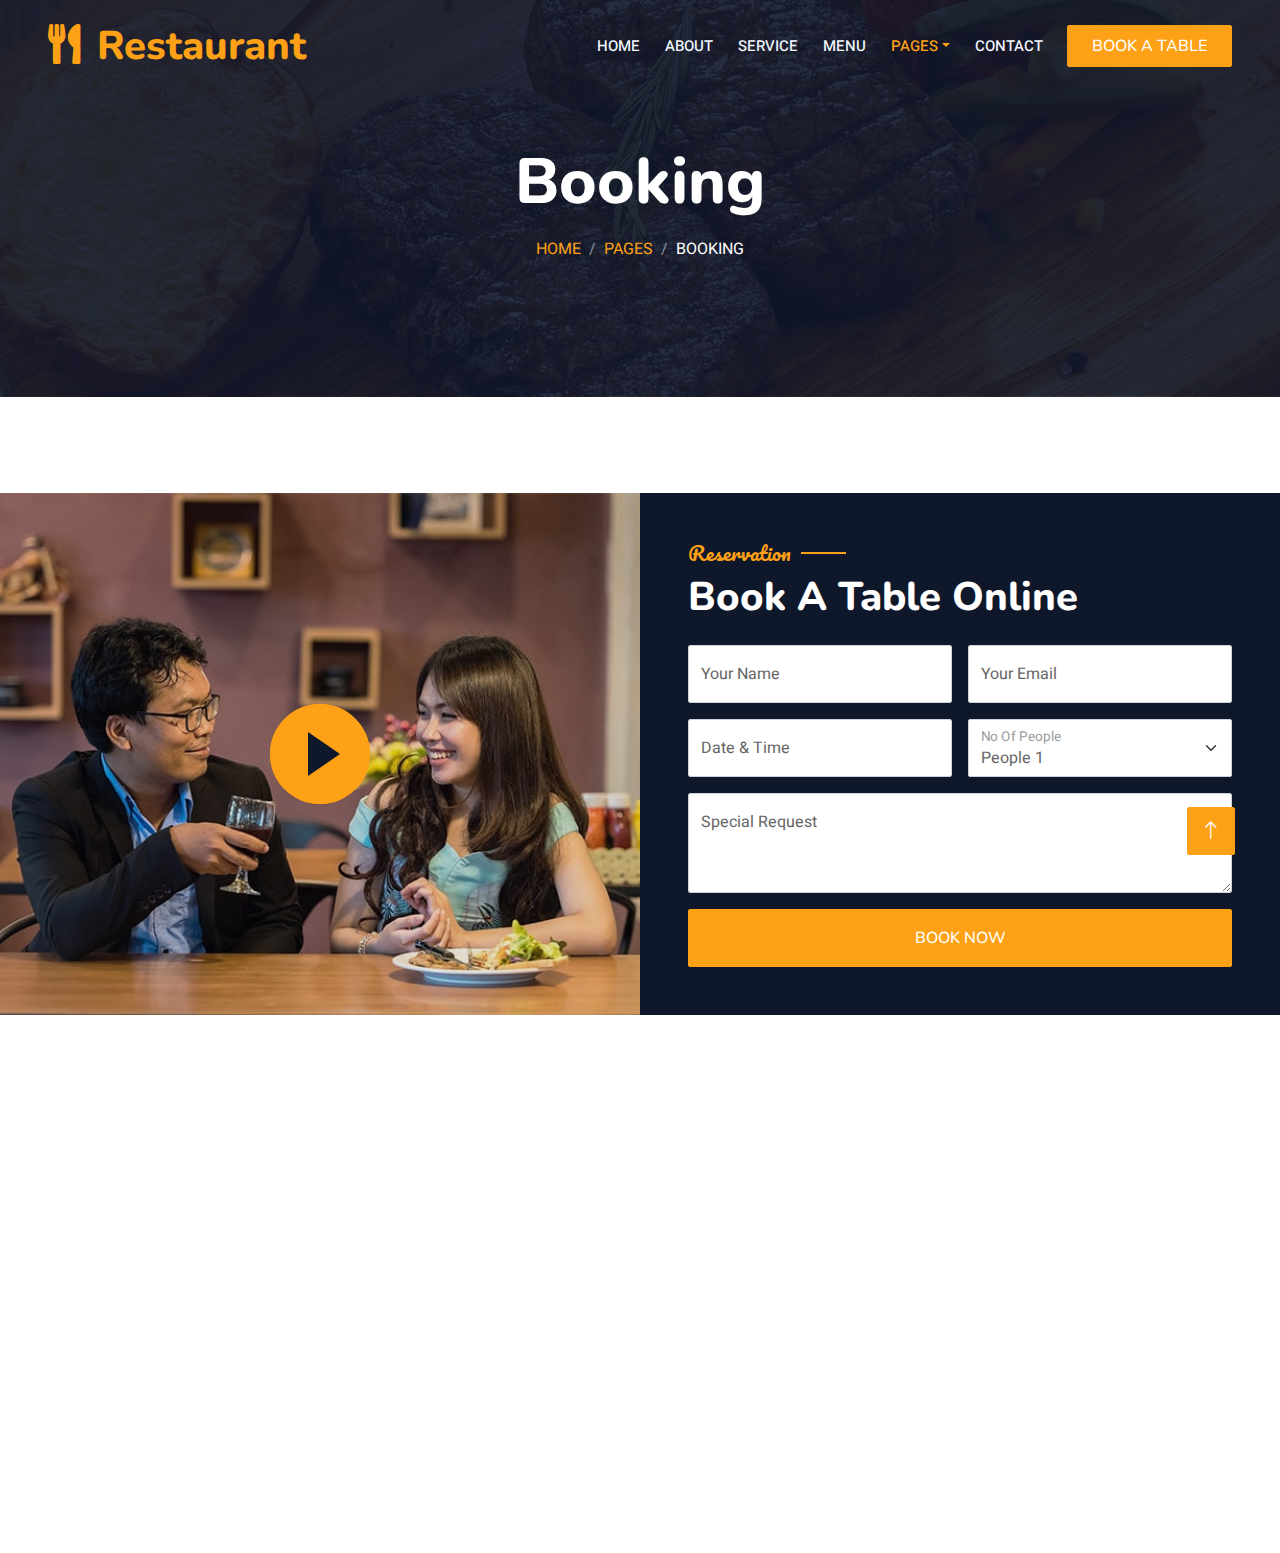
<file: booking.html>
<!DOCTYPE html>
<html lang="en">

<head>
    <meta charset="utf-8">
    <title>Restaurant - Bootstrap Restaurant Template</title>
    <meta content="width=device-width, initial-scale=1.0" name="viewport">
    <meta content="" name="keywords">
    <meta content="" name="description">

    <!-- Favicon -->
    <link href="img/favicon.ico" rel="icon">

    <!-- Google Web Fonts -->
    <link rel="preconnect" href="https://fonts.googleapis.com">
    <link rel="preconnect" href="https://fonts.gstatic.com" crossorigin>
    <link href="https://fonts.googleapis.com/css2?family=Heebo:wght@400;500;600&family=Nunito:wght@600;700;800&family=Pacifico&display=swap" rel="stylesheet">

    <!-- Icon Font Stylesheet -->
    <link href="https://cdnjs.cloudflare.com/ajax/libs/font-awesome/5.10.0/css/all.min.css" rel="stylesheet">
    <link href="https://cdn.jsdelivr.net/npm/bootstrap-icons@1.4.1/font/bootstrap-icons.css" rel="stylesheet">

    <!-- Libraries Stylesheet -->
    <link href="lib/animate/animate.min.css" rel="stylesheet">
    <link href="lib/owlcarousel/assets/owl.carousel.min.css" rel="stylesheet">
    <link href="lib/tempusdominus/css/tempusdominus-bootstrap-4.min.css" rel="stylesheet" />

    <!-- Customized Bootstrap Stylesheet -->
    <link href="css/bootstrap.min.css" rel="stylesheet">

    <!-- Template Stylesheet -->
    <link href="css/style.css" rel="stylesheet">
</head>

<body>
    <div class="bg-white p-0">
        <!-- Spinner Start -->
        <div id="spinner" class="show bg-white position-fixed translate-middle w-100 vh-100 top-50 start-50 d-flex align-items-center justify-content-center">
            <div class="spinner-border text-primary" style="width: 3rem; height: 3rem;" role="status">
                <span class="sr-only">Loading...</span>
            </div>
        </div>
        <!-- Spinner End -->


        <!-- Navbar & Hero Start -->
        <div class="position-relative p-0">
            <nav class="navbar navbar-expand-lg navbar-dark bg-dark px-4 px-lg-5 py-3 py-lg-0">
                <a href="" class="navbar-brand p-0">
                    <h1 class="text-primary m-0"><i class="fa fa-utensils me-3"></i>Restaurant</h1>
                    <!-- <img src="img/logo.png" alt="Logo"> -->
                </a>
                <button class="navbar-toggler" type="button" data-bs-toggle="collapse" data-bs-target="#navbarCollapse">
                    <span class="fa fa-bars"></span>
                </button>
                <div class="collapse navbar-collapse" id="navbarCollapse">
                    <div class="navbar-nav ms-auto py-0 pe-4">
                        <a href="index.html" class="nav-item nav-link">Home</a>
                        <a href="about.html" class="nav-item nav-link">About</a>
                        <a href="service.html" class="nav-item nav-link">Service</a>
                        <a href="menu.html" class="nav-item nav-link">Menu</a>
                        <div class="nav-item dropdown">
                            <a href="#" class="nav-link dropdown-toggle active" data-bs-toggle="dropdown">Pages</a>
                            <div class="dropdown-menu m-0">
                                <a href="booking.html" class="dropdown-item active">Booking</a>
                                <a href="team.html" class="dropdown-item">Our Team</a>
                                <a href="testimonial.html" class="dropdown-item">Testimonial</a>
                            </div>
                        </div>
                        <a href="contact.html" class="nav-item nav-link">Contact</a>
                    </div>
                    <a href="" class="btn btn-primary py-2 px-4">Book A Table</a>
                </div>
            </nav>

            <div class="py-5 bg-dark hero-header mb-5">
                <div class="container text-center my-5 pt-5 pb-4">
                    <h1 class="display-3 text-white mb-3 animated slideInDown">Booking</h1>
                    <nav aria-label="breadcrumb">
                        <ol class="breadcrumb justify-content-center text-uppercase">
                            <li class="breadcrumb-item"><a href="#">Home</a></li>
                            <li class="breadcrumb-item"><a href="#">Pages</a></li>
                            <li class="breadcrumb-item text-white active" aria-current="page">Booking</li>
                        </ol>
                    </nav>
                </div>
            </div>
        </div>
        <!-- Navbar & Hero End -->


        <!-- Reservation Start -->
        <div class="py-5 px-0 wow fadeInUp" data-wow-delay="0.1s">
            <div class="row g-0">
                <div class="col-md-6">
                    <div class="video">
                        <button type="button" class="btn-play" data-bs-toggle="modal" data-src="https://www.youtube.com/embed/DWRcNpR6Kdc" data-bs-target="#videoModal">
                            <span></span>
                        </button>
                    </div>
                </div>
                <div class="col-md-6 bg-dark d-flex align-items-center">
                    <div class="p-5 wow fadeInUp" data-wow-delay="0.2s">
                        <h5 class="section-title ff-secondary text-start text-primary fw-normal">Reservation</h5>
                        <h1 class="text-white mb-4">Book A Table Online</h1>
                        <form>
                            <div class="row g-3">
                                <div class="col-md-6">
                                    <div class="form-floating">
                                        <input type="text" class="form-control" id="name" placeholder="Your Name">
                                        <label for="name">Your Name</label>
                                    </div>
                                </div>
                                <div class="col-md-6">
                                    <div class="form-floating">
                                        <input type="email" class="form-control" id="email" placeholder="Your Email">
                                        <label for="email">Your Email</label>
                                    </div>
                                </div>
                                <div class="col-md-6">
                                    <div class="form-floating date" id="date3" data-target-input="nearest">
                                        <input type="text" class="form-control datetimepicker-input" id="datetime" placeholder="Date & Time" data-target="#date3" data-toggle="datetimepicker" />
                                        <label for="datetime">Date & Time</label>
                                    </div>
                                </div>
                                <div class="col-md-6">
                                    <div class="form-floating">
                                        <select class="form-select" id="select1">
                                          <option value="1">People 1</option>
                                          <option value="2">People 2</option>
                                          <option value="3">People 3</option>
                                        </select>
                                        <label for="select1">No Of People</label>
                                      </div>
                                </div>
                                <div class="col-12">
                                    <div class="form-floating">
                                        <textarea class="form-control" placeholder="Special Request" id="message" style="height: 100px"></textarea>
                                        <label for="message">Special Request</label>
                                    </div>
                                </div>
                                <div class="col-12">
                                    <button class="btn btn-primary w-100 py-3" type="submit">Book Now</button>
                                </div>
                            </div>
                        </form>
                    </div>
                </div>
            </div>
        </div>

        <div class="modal fade" id="videoModal" tabindex="-1" aria-labelledby="exampleModalLabel" aria-hidden="true">
            <div class="modal-dialog">
                <div class="modal-content rounded-0">
                    <div class="modal-header">
                        <h5 class="modal-title" id="exampleModalLabel">Youtube Video</h5>
                        <button type="button" class="btn-close" data-bs-dismiss="modal" aria-label="Close"></button>
                    </div>
                    <div class="modal-body">
                        <!-- 16:9 aspect ratio -->
                        <div class="ratio ratio-16x9">
                            <iframe class="embed-responsive-item" src="" id="video" allowfullscreen allowscriptaccess="always"
                                allow="autoplay"></iframe>
                        </div>
                    </div>
                </div>
            </div>
        </div>
        <!-- Reservation Start -->
        

        <!-- Footer Start -->
        <div class="container-fluid bg-dark text-light footer pt-5 mt-5 wow fadeIn" data-wow-delay="0.1s">
            <div class="container py-5">
                <div class="row g-5">
                    <div class="col-lg-3 col-md-6">
                        <h4 class="section-title ff-secondary text-start text-primary fw-normal mb-4">Company</h4>
                        <a class="btn btn-link" href="">About Us</a>
                        <a class="btn btn-link" href="">Contact Us</a>
                        <a class="btn btn-link" href="">Reservation</a>
                        <a class="btn btn-link" href="">Privacy Policy</a>
                        <a class="btn btn-link" href="">Terms & Condition</a>
                    </div>
                    <div class="col-lg-3 col-md-6">
                        <h4 class="section-title ff-secondary text-start text-primary fw-normal mb-4">Contact</h4>
                        <p class="mb-2"><i class="fa fa-map-marker-alt me-3"></i>Location, City, Country</p>
                        <p class="mb-2"><i class="fa fa-phone-alt me-3"></i>+012 345 67890</p>
                        <p class="mb-2"><i class="fa fa-envelope me-3"></i>info@example.com</p>
                        <div class="d-flex pt-2">
                            <a class="btn btn-outline-light btn-social" href="https://freewebsitecode.com/"><i class="fab fa-twitter"></i></a>
                            <a class="btn btn-outline-light btn-social" href="https://facebook.com/freewebsitecode"><i class="fab fa-facebook-f"></i></a>
                            <a class="btn btn-outline-light btn-social" href="https://youtube.com/freewebsitecode"><i class="fab fa-youtube"></i></a>
                            <a class="btn btn-outline-light btn-social" href="https://freewebsitecode.com"><i class="fab fa-linkedin-in"></i></a>
                        </div>
                    </div>
                    <div class="col-lg-3 col-md-6">
                        <h4 class="section-title ff-secondary text-start text-primary fw-normal mb-4">Opening</h4>
                        <h5 class="text-light fw-normal">Monday - Saturday</h5>
                        <p>09AM - 09PM</p>
                        <h5 class="text-light fw-normal">Sunday</h5>
                        <p>10AM - 08PM</p>
                    </div>
                    <div class="col-lg-3 col-md-6">
                        <h4 class="section-title ff-secondary text-start text-primary fw-normal mb-4">Newsletter</h4>
                        <p>Dolor amet sit justo amet elitr clita ipsum elitr est.</p>
                        <div class="position-relative mx-auto" style="max-width: 400px;">
                            <input class="form-control border-primary w-100 py-3 ps-4 pe-5" type="text" placeholder="Your email">
                            <button type="button" class="btn btn-primary py-2 position-absolute top-0 end-0 mt-2 me-2">SignUp</button>
                        </div>
                    </div>
                </div>
            </div>
            <div class="container">
                <div class="copyright">
                    <div class="row">
                        <div class="col-md-6 text-center text-md-start mb-3 mb-md-0">
                            &copy; <a class="border-bottom" href="https://freewebsitecode.com">Your Site Name</a>, All Right Reserved. 
							
							
							Designed By <a class="border-bottom" href="https://freewebsitecode.com">Free Website Code</a>
                        </div>
                        <div class="col-md-6 text-center text-md-end">
                            <div class="footer-menu">
                                <a href="">Home</a>
                                <a href="">Cookies</a>
                                <a href="">Help</a>
                                <a href="">FQAs</a>
                            </div>
                        </div>
                    </div>
                </div>
            </div>
            <br>
        </div>
        <!-- Footer End -->


        <!-- Back to Top -->
        <a href="#" class="btn btn-lg btn-primary btn-lg-square back-to-top"><i class="bi bi-arrow-up"></i></a>
    </div>

    <!-- JavaScript Libraries -->
    <script src="https://code.jquery.com/jquery-3.4.1.min.js"></script>
    <script src="https://cdn.jsdelivr.net/npm/bootstrap@5.0.0/dist/js/bootstrap.bundle.min.js"></script>
    <script src="lib/wow/wow.min.js"></script>
    <script src="lib/easing/easing.min.js"></script>
    <script src="lib/waypoints/waypoints.min.js"></script>
    <script src="lib/counterup/counterup.min.js"></script>
    <script src="lib/owlcarousel/owl.carousel.min.js"></script>
    <script src="lib/tempusdominus/js/moment.min.js"></script>
    <script src="lib/tempusdominus/js/moment-timezone.min.js"></script>
    <script src="lib/tempusdominus/js/tempusdominus-bootstrap-4.min.js"></script>

    <!-- Template Javascript -->
    <script src="js/main.js"></script>
</body>

</html>
</file>
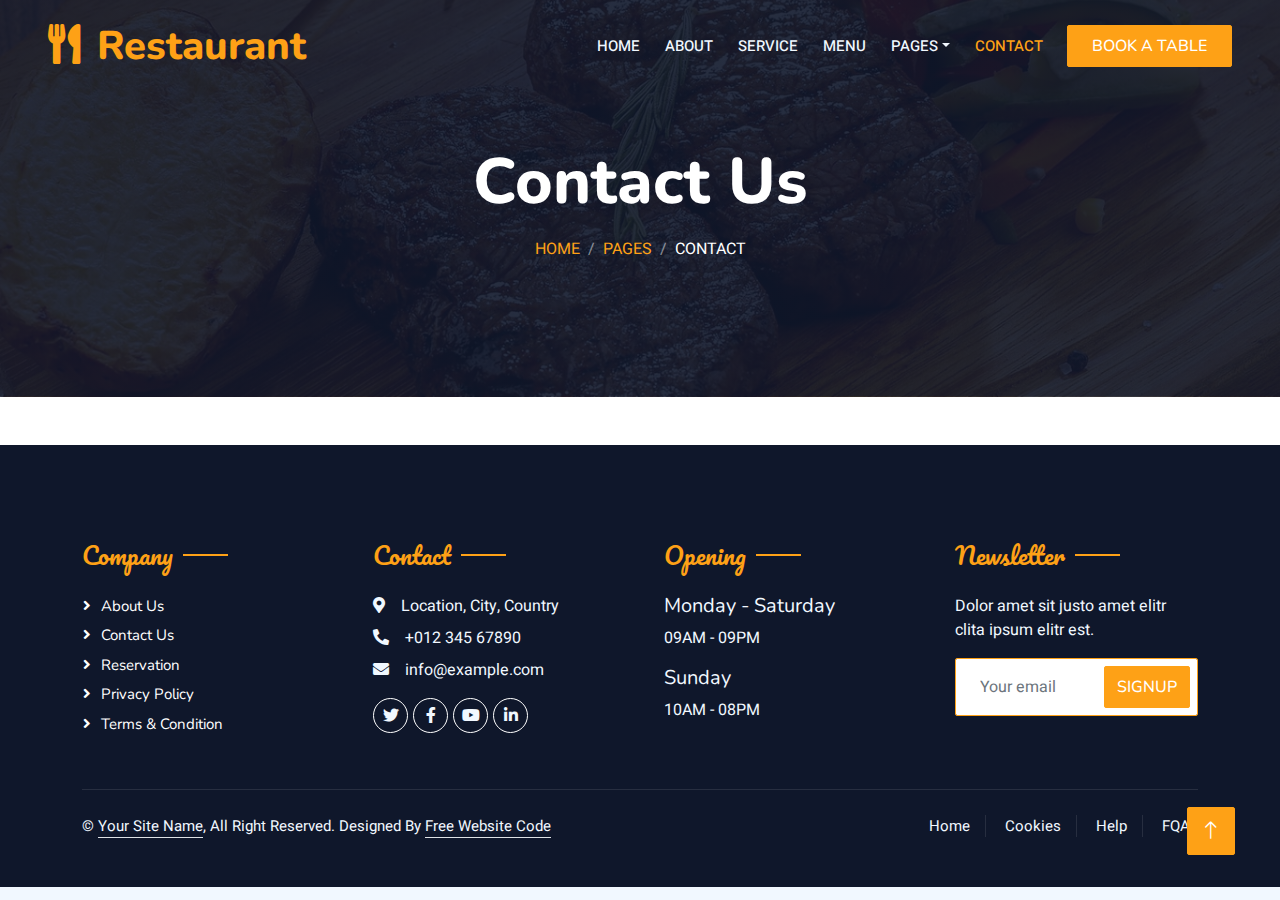
<file: contact.html>
<!DOCTYPE html>
<html lang="en">

<head>
    <meta charset="utf-8">
    <title>Restaurant - Bootstrap Restaurant Template</title>
    <meta content="width=device-width, initial-scale=1.0" name="viewport">
    <meta content="" name="keywords">
    <meta content="" name="description">

    <!-- Favicon -->
    <link href="img/favicon.ico" rel="icon">

    <!-- Google Web Fonts -->
    <link rel="preconnect" href="https://fonts.googleapis.com">
    <link rel="preconnect" href="https://fonts.gstatic.com" crossorigin>
    <link href="https://fonts.googleapis.com/css2?family=Heebo:wght@400;500;600&family=Nunito:wght@600;700;800&family=Pacifico&display=swap" rel="stylesheet">

    <!-- Icon Font Stylesheet -->
    <link href="https://cdnjs.cloudflare.com/ajax/libs/font-awesome/5.10.0/css/all.min.css" rel="stylesheet">
    <link href="https://cdn.jsdelivr.net/npm/bootstrap-icons@1.4.1/font/bootstrap-icons.css" rel="stylesheet">

    <!-- Libraries Stylesheet -->
    <link href="lib/animate/animate.min.css" rel="stylesheet">
    <link href="lib/owlcarousel/assets/owl.carousel.min.css" rel="stylesheet">
    <link href="lib/tempusdominus/css/tempusdominus-bootstrap-4.min.css" rel="stylesheet" />

    <!-- Customized Bootstrap Stylesheet -->
    <link href="css/bootstrap.min.css" rel="stylesheet">

    <!-- Template Stylesheet -->
    <link href="css/style.css" rel="stylesheet">
</head>

<body>
    <div class="bg-white p-0">
        <!-- Spinner Start -->
        <div id="spinner" class="show bg-white position-fixed translate-middle w-100 vh-100 top-50 start-50 d-flex align-items-center justify-content-center">
            <div class="spinner-border text-primary" style="width: 3rem; height: 3rem;" role="status">
                <span class="sr-only">Loading...</span>
            </div>
        </div>
        <!-- Spinner End -->


        <!-- Navbar & Hero Start -->
        <div class="position-relative p-0">
            <nav class="navbar navbar-expand-lg navbar-dark bg-dark px-4 px-lg-5 py-3 py-lg-0">
                <a href="" class="navbar-brand p-0">
                    <h1 class="text-primary m-0"><i class="fa fa-utensils me-3"></i>Restaurant</h1>
                    <!-- <img src="img/logo.png" alt="Logo"> -->
                </a>
                <button class="navbar-toggler" type="button" data-bs-toggle="collapse" data-bs-target="#navbarCollapse">
                    <span class="fa fa-bars"></span>
                </button>
                <div class="collapse navbar-collapse" id="navbarCollapse">
                    <div class="navbar-nav ms-auto py-0 pe-4">
                        <a href="index.html" class="nav-item nav-link">Home</a>
                        <a href="about.html" class="nav-item nav-link">About</a>
                        <a href="service.html" class="nav-item nav-link">Service</a>
                        <a href="menu.html" class="nav-item nav-link">Menu</a>
                        <div class="nav-item dropdown">
                            <a href="#" class="nav-link dropdown-toggle" data-bs-toggle="dropdown">Pages</a>
                            <div class="dropdown-menu m-0">
                                <a href="booking.html" class="dropdown-item">Booking</a>
                                <a href="team.html" class="dropdown-item">Our Team</a>
                                <a href="testimonial.html" class="dropdown-item">Testimonial</a>
                            </div>
                        </div>
                        <a href="contact.html" class="nav-item nav-link active">Contact</a>
                    </div>
                    <a href="" class="btn btn-primary py-2 px-4">Book A Table</a>
                </div>
            </nav>

            <div class="py-5 bg-dark hero-header mb-5">
                <div class="container text-center my-5 pt-5 pb-4">
                    <h1 class="display-3 text-white mb-3 animated slideInDown">Contact Us</h1>
                    <nav aria-label="breadcrumb">
                        <ol class="breadcrumb justify-content-center text-uppercase">
                            <li class="breadcrumb-item"><a href="#">Home</a></li>
                            <li class="breadcrumb-item"><a href="#">Pages</a></li>
                            <li class="breadcrumb-item text-white active" aria-current="page">Contact</li>
                        </ol>
                    </nav>
                </div>
            </div>
        </div>
        <!-- Navbar & Hero End -->


        <!-- Contact Start -->
        
        <!-- Contact End -->


        <!-- Footer Start -->
        <div class="container-fluid bg-dark text-light footer pt-5 mt-5 wow fadeIn" data-wow-delay="0.1s">
            <div class="container py-5">
                <div class="row g-5">
                    <div class="col-lg-3 col-md-6">
                        <h4 class="section-title ff-secondary text-start text-primary fw-normal mb-4">Company</h4>
                        <a class="btn btn-link" href="">About Us</a>
                        <a class="btn btn-link" href="">Contact Us</a>
                        <a class="btn btn-link" href="">Reservation</a>
                        <a class="btn btn-link" href="">Privacy Policy</a>
                        <a class="btn btn-link" href="">Terms & Condition</a>
                    </div>
                    <div class="col-lg-3 col-md-6">
                        <h4 class="section-title ff-secondary text-start text-primary fw-normal mb-4">Contact</h4>
                        <p class="mb-2"><i class="fa fa-map-marker-alt me-3"></i>Location, City, Country</p>
                        <p class="mb-2"><i class="fa fa-phone-alt me-3"></i>+012 345 67890</p>
                        <p class="mb-2"><i class="fa fa-envelope me-3"></i>info@example.com</p>
                        <div class="d-flex pt-2">
                            <a class="btn btn-outline-light btn-social" href="https://freewebsitecode.com/"><i class="fab fa-twitter"></i></a>
                            <a class="btn btn-outline-light btn-social" href="https://facebook.com/freewebsitecode"><i class="fab fa-facebook-f"></i></a>
                            <a class="btn btn-outline-light btn-social" href="https://youtube.com/freewebsitecode"><i class="fab fa-youtube"></i></a>
                            <a class="btn btn-outline-light btn-social" href="https://freewebsitecode.com"><i class="fab fa-linkedin-in"></i></a>
                        </div>
                    </div>
                    <div class="col-lg-3 col-md-6">
                        <h4 class="section-title ff-secondary text-start text-primary fw-normal mb-4">Opening</h4>
                        <h5 class="text-light fw-normal">Monday - Saturday</h5>
                        <p>09AM - 09PM</p>
                        <h5 class="text-light fw-normal">Sunday</h5>
                        <p>10AM - 08PM</p>
                    </div>
                    <div class="col-lg-3 col-md-6">
                        <h4 class="section-title ff-secondary text-start text-primary fw-normal mb-4">Newsletter</h4>
                        <p>Dolor amet sit justo amet elitr clita ipsum elitr est.</p>
                        <div class="position-relative mx-auto" style="max-width: 400px;">
                            <input class="form-control border-primary w-100 py-3 ps-4 pe-5" type="text" placeholder="Your email">
                            <button type="button" class="btn btn-primary py-2 position-absolute top-0 end-0 mt-2 me-2">SignUp</button>
                        </div>
                    </div>
                </div>
            </div>
            <div class="container">
                <div class="copyright">
                    <div class="row">
                        <div class="col-md-6 text-center text-md-start mb-3 mb-md-0">
                            &copy; <a class="border-bottom" href="https://freewebsitecode.com">Your Site Name</a>, All Right Reserved. 
							
							
							Designed By <a class="border-bottom" href="https://freewebsitecode.com">Free Website Code</a>
                        </div>
                        <div class="col-md-6 text-center text-md-end">
                            <div class="footer-menu">
                                <a href="">Home</a>
                                <a href="">Cookies</a>
                                <a href="">Help</a>
                                <a href="">FQAs</a>
                            </div>
                        </div>
                    </div>
                </div>
            </div>
            <br>
        </div>
        <!-- Footer End -->


        <!-- Back to Top -->
        <a href="#" class="btn btn-lg btn-primary btn-lg-square back-to-top"><i class="bi bi-arrow-up"></i></a>
    </div>

    <!-- JavaScript Libraries -->
    <script src="https://code.jquery.com/jquery-3.4.1.min.js"></script>
    <script src="https://cdn.jsdelivr.net/npm/bootstrap@5.0.0/dist/js/bootstrap.bundle.min.js"></script>
    <script src="lib/wow/wow.min.js"></script>
    <script src="lib/easing/easing.min.js"></script>
    <script src="lib/waypoints/waypoints.min.js"></script>
    <script src="lib/counterup/counterup.min.js"></script>
    <script src="lib/owlcarousel/owl.carousel.min.js"></script>
    <script src="lib/tempusdominus/js/moment.min.js"></script>
    <script src="lib/tempusdominus/js/moment-timezone.min.js"></script>
    <script src="lib/tempusdominus/js/tempusdominus-bootstrap-4.min.js"></script>

    <!-- Template Javascript -->
    <script src="js/main.js"></script>
</body>

</html>
</file>
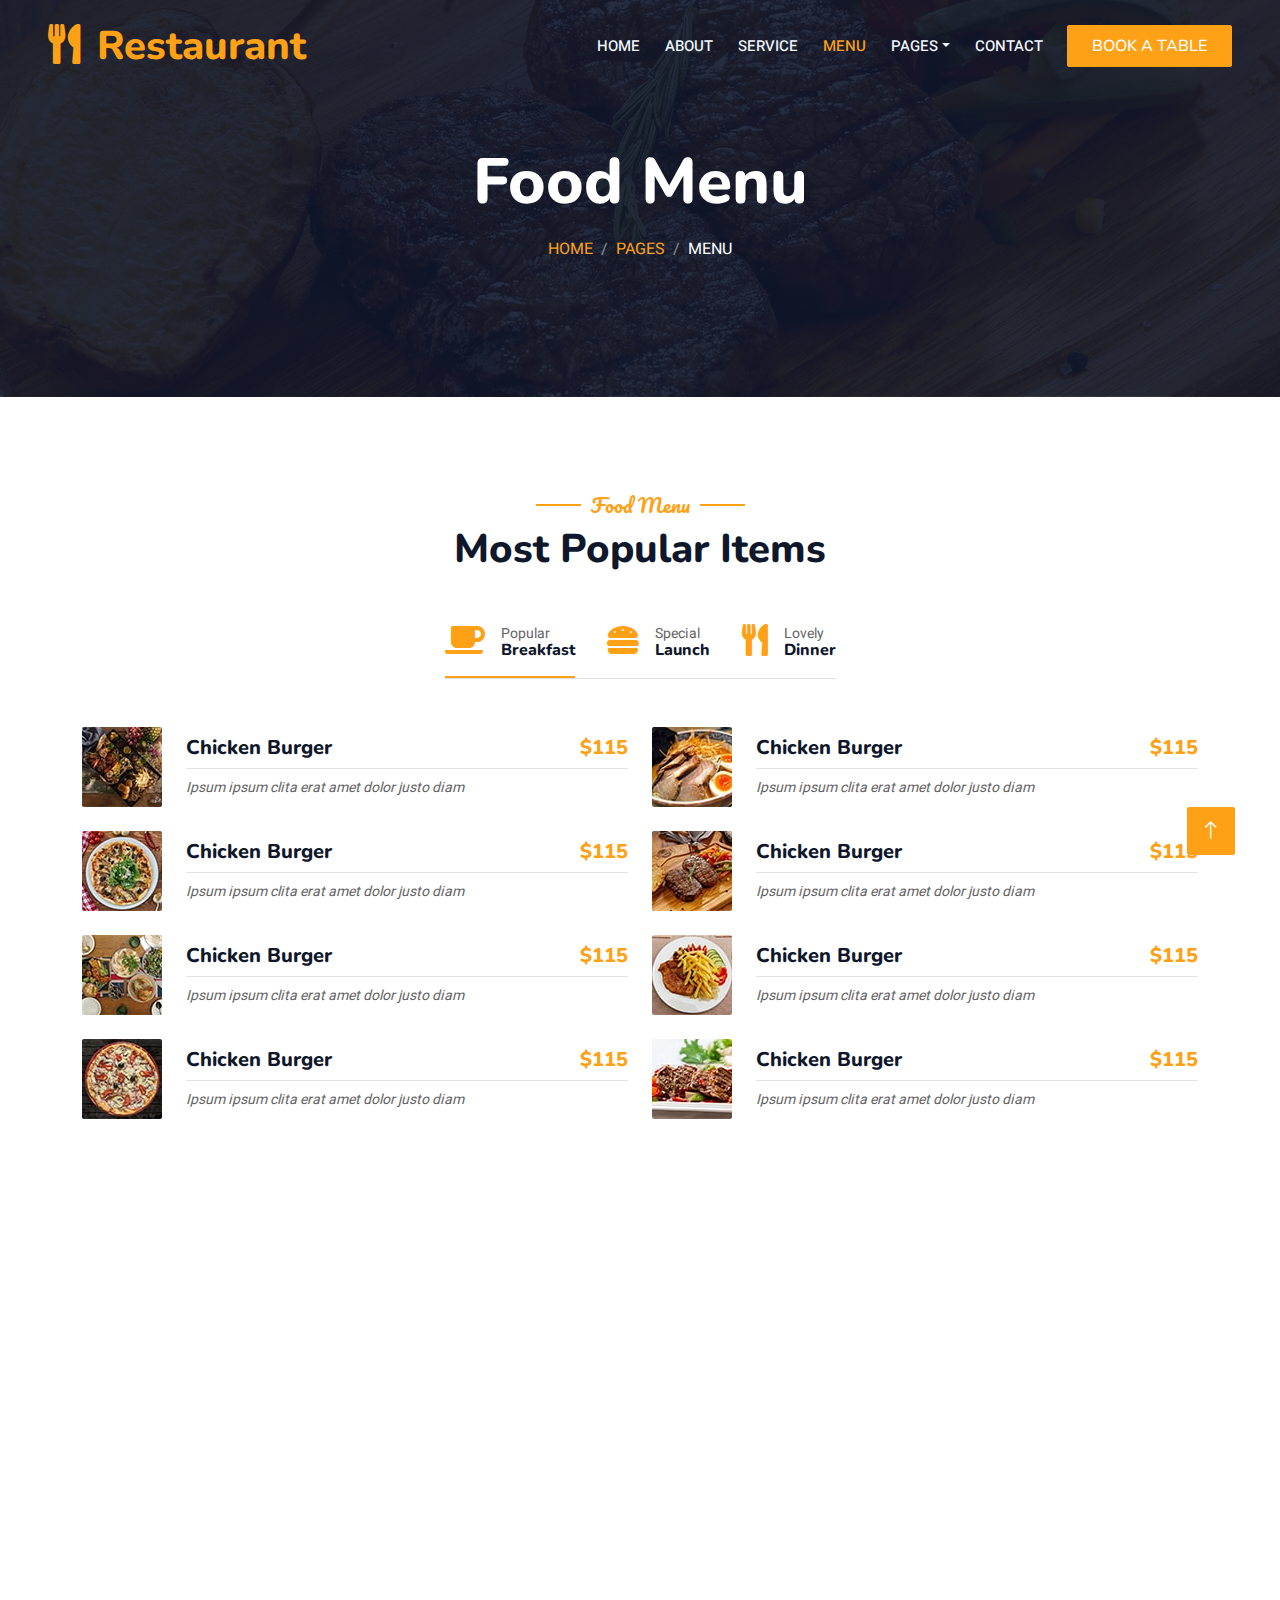
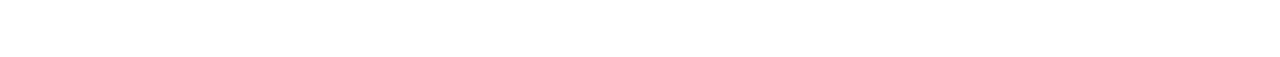
<file: menu.html>
<!DOCTYPE html>
<html lang="en">

<head>
    <meta charset="utf-8">
    <title>Restaurant - Bootstrap Restaurant Template</title>
    <meta content="width=device-width, initial-scale=1.0" name="viewport">
    <meta content="" name="keywords">
    <meta content="" name="description">

    <!-- Favicon -->
    <link href="img/favicon.ico" rel="icon">

    <!-- Google Web Fonts -->
    <link rel="preconnect" href="https://fonts.googleapis.com">
    <link rel="preconnect" href="https://fonts.gstatic.com" crossorigin>
    <link href="https://fonts.googleapis.com/css2?family=Heebo:wght@400;500;600&family=Nunito:wght@600;700;800&family=Pacifico&display=swap" rel="stylesheet">

    <!-- Icon Font Stylesheet -->
    <link href="https://cdnjs.cloudflare.com/ajax/libs/font-awesome/5.10.0/css/all.min.css" rel="stylesheet">
    <link href="https://cdn.jsdelivr.net/npm/bootstrap-icons@1.4.1/font/bootstrap-icons.css" rel="stylesheet">

    <!-- Libraries Stylesheet -->
    <link href="lib/animate/animate.min.css" rel="stylesheet">
    <link href="lib/owlcarousel/assets/owl.carousel.min.css" rel="stylesheet">
    <link href="lib/tempusdominus/css/tempusdominus-bootstrap-4.min.css" rel="stylesheet" />

    <!-- Customized Bootstrap Stylesheet -->
    <link href="css/bootstrap.min.css" rel="stylesheet">

    <!-- Template Stylesheet -->
    <link href="css/style.css" rel="stylesheet">
</head>

<body>
    <div class="bg-white p-0">
        <!-- Spinner Start -->
        <div id="spinner" class="show bg-white position-fixed translate-middle w-100 vh-100 top-50 start-50 d-flex align-items-center justify-content-center">
            <div class="spinner-border text-primary" style="width: 3rem; height: 3rem;" role="status">
                <span class="sr-only">Loading...</span>
            </div>
        </div>
        <!-- Spinner End -->


        <!-- Navbar & Hero Start -->
        <div class="position-relative p-0">
            <nav class="navbar navbar-expand-lg navbar-dark bg-dark px-4 px-lg-5 py-3 py-lg-0">
                <a href="" class="navbar-brand p-0">
                    <h1 class="text-primary m-0"><i class="fa fa-utensils me-3"></i>Restaurant</h1>
                    <!-- <img src="img/logo.png" alt="Logo"> -->
                </a>
                <button class="navbar-toggler" type="button" data-bs-toggle="collapse" data-bs-target="#navbarCollapse">
                    <span class="fa fa-bars"></span>
                </button>
                <div class="collapse navbar-collapse" id="navbarCollapse">
                    <div class="navbar-nav ms-auto py-0 pe-4">
                        <a href="index.html" class="nav-item nav-link">Home</a>
                        <a href="about.html" class="nav-item nav-link">About</a>
                        <a href="service.html" class="nav-item nav-link">Service</a>
                        <a href="menu.html" class="nav-item nav-link active">Menu</a>
                        <div class="nav-item dropdown">
                            <a href="#" class="nav-link dropdown-toggle" data-bs-toggle="dropdown">Pages</a>
                            <div class="dropdown-menu m-0">
                                <a href="booking.html" class="dropdown-item">Booking</a>
                                <a href="team.html" class="dropdown-item">Our Team</a>
                                <a href="testimonial.html" class="dropdown-item">Testimonial</a>
                            </div>
                        </div>
                        <a href="contact.html" class="nav-item nav-link">Contact</a>
                    </div>
                    <a href="" class="btn btn-primary py-2 px-4">Book A Table</a>
                </div>
            </nav>

            <div class="py-5 bg-dark hero-header mb-5">
                <div class="container text-center my-5 pt-5 pb-4">
                    <h1 class="display-3 text-white mb-3 animated slideInDown">Food Menu</h1>
                    <nav aria-label="breadcrumb">
                        <ol class="breadcrumb justify-content-center text-uppercase">
                            <li class="breadcrumb-item"><a href="#">Home</a></li>
                            <li class="breadcrumb-item"><a href="#">Pages</a></li>
                            <li class="breadcrumb-item text-white active" aria-current="page">Menu</li>
                        </ol>
                    </nav>
                </div>
            </div>
        </div>
        <!-- Navbar & Hero End -->


        <!-- Menu Start -->
        <div class="py-5">
            <div class="container">
                <div class="text-center wow fadeInUp" data-wow-delay="0.1s">
                    <h5 class="section-title ff-secondary text-center text-primary fw-normal">Food Menu</h5>
                    <h1 class="mb-5">Most Popular Items</h1>
                </div>
                <div class="tab-class text-center wow fadeInUp" data-wow-delay="0.1s">
                    <ul class="nav nav-pills d-inline-flex justify-content-center border-bottom mb-5">
                        <li class="nav-item">
                            <a class="d-flex align-items-center text-start mx-3 ms-0 pb-3 active" data-bs-toggle="pill" href="#tab-1">
                                <i class="fa fa-coffee fa-2x text-primary"></i>
                                <div class="ps-3">
                                    <small class="text-body">Popular</small>
                                    <h6 class="mt-n1 mb-0">Breakfast</h6>
                                </div>
                            </a>
                        </li>
                        <li class="nav-item">
                            <a class="d-flex align-items-center text-start mx-3 pb-3" data-bs-toggle="pill" href="#tab-2">
                                <i class="fa fa-hamburger fa-2x text-primary"></i>
                                <div class="ps-3">
                                    <small class="text-body">Special</small>
                                    <h6 class="mt-n1 mb-0">Launch</h6>
                                </div>
                            </a>
                        </li>
                        <li class="nav-item">
                            <a class="d-flex align-items-center text-start mx-3 me-0 pb-3" data-bs-toggle="pill" href="#tab-3">
                                <i class="fa fa-utensils fa-2x text-primary"></i>
                                <div class="ps-3">
                                    <small class="text-body">Lovely</small>
                                    <h6 class="mt-n1 mb-0">Dinner</h6>
                                </div>
                            </a>
                        </li>
                    </ul>
                    <div class="tab-content">
                        <div id="tab-1" class="tab-pane fade show p-0 active">
                            <div class="row g-4">
                                <div class="col-lg-6">
                                    <div class="d-flex align-items-center">
                                        <img class="flex-shrink-0 img-fluid rounded" src="img/menu-1.jpg" alt="" style="width: 80px;">
                                        <div class="w-100 d-flex flex-column text-start ps-4">
                                            <h5 class="d-flex justify-content-between border-bottom pb-2">
                                                <span>Chicken Burger</span>
                                                <span class="text-primary">$115</span>
                                            </h5>
                                            <small class="fst-italic">Ipsum ipsum clita erat amet dolor justo diam</small>
                                        </div>
                                    </div>
                                </div>
                                <div class="col-lg-6">
                                    <div class="d-flex align-items-center">
                                        <img class="flex-shrink-0 img-fluid rounded" src="img/menu-2.jpg" alt="" style="width: 80px;">
                                        <div class="w-100 d-flex flex-column text-start ps-4">
                                            <h5 class="d-flex justify-content-between border-bottom pb-2">
                                                <span>Chicken Burger</span>
                                                <span class="text-primary">$115</span>
                                            </h5>
                                            <small class="fst-italic">Ipsum ipsum clita erat amet dolor justo diam</small>
                                        </div>
                                    </div>
                                </div>
                                <div class="col-lg-6">
                                    <div class="d-flex align-items-center">
                                        <img class="flex-shrink-0 img-fluid rounded" src="img/menu-3.jpg" alt="" style="width: 80px;">
                                        <div class="w-100 d-flex flex-column text-start ps-4">
                                            <h5 class="d-flex justify-content-between border-bottom pb-2">
                                                <span>Chicken Burger</span>
                                                <span class="text-primary">$115</span>
                                            </h5>
                                            <small class="fst-italic">Ipsum ipsum clita erat amet dolor justo diam</small>
                                        </div>
                                    </div>
                                </div>
                                <div class="col-lg-6">
                                    <div class="d-flex align-items-center">
                                        <img class="flex-shrink-0 img-fluid rounded" src="img/menu-4.jpg" alt="" style="width: 80px;">
                                        <div class="w-100 d-flex flex-column text-start ps-4">
                                            <h5 class="d-flex justify-content-between border-bottom pb-2">
                                                <span>Chicken Burger</span>
                                                <span class="text-primary">$115</span>
                                            </h5>
                                            <small class="fst-italic">Ipsum ipsum clita erat amet dolor justo diam</small>
                                        </div>
                                    </div>
                                </div>
                                <div class="col-lg-6">
                                    <div class="d-flex align-items-center">
                                        <img class="flex-shrink-0 img-fluid rounded" src="img/menu-5.jpg" alt="" style="width: 80px;">
                                        <div class="w-100 d-flex flex-column text-start ps-4">
                                            <h5 class="d-flex justify-content-between border-bottom pb-2">
                                                <span>Chicken Burger</span>
                                                <span class="text-primary">$115</span>
                                            </h5>
                                            <small class="fst-italic">Ipsum ipsum clita erat amet dolor justo diam</small>
                                        </div>
                                    </div>
                                </div>
                                <div class="col-lg-6">
                                    <div class="d-flex align-items-center">
                                        <img class="flex-shrink-0 img-fluid rounded" src="img/menu-6.jpg" alt="" style="width: 80px;">
                                        <div class="w-100 d-flex flex-column text-start ps-4">
                                            <h5 class="d-flex justify-content-between border-bottom pb-2">
                                                <span>Chicken Burger</span>
                                                <span class="text-primary">$115</span>
                                            </h5>
                                            <small class="fst-italic">Ipsum ipsum clita erat amet dolor justo diam</small>
                                        </div>
                                    </div>
                                </div>
                                <div class="col-lg-6">
                                    <div class="d-flex align-items-center">
                                        <img class="flex-shrink-0 img-fluid rounded" src="img/menu-7.jpg" alt="" style="width: 80px;">
                                        <div class="w-100 d-flex flex-column text-start ps-4">
                                            <h5 class="d-flex justify-content-between border-bottom pb-2">
                                                <span>Chicken Burger</span>
                                                <span class="text-primary">$115</span>
                                            </h5>
                                            <small class="fst-italic">Ipsum ipsum clita erat amet dolor justo diam</small>
                                        </div>
                                    </div>
                                </div>
                                <div class="col-lg-6">
                                    <div class="d-flex align-items-center">
                                        <img class="flex-shrink-0 img-fluid rounded" src="img/menu-8.jpg" alt="" style="width: 80px;">
                                        <div class="w-100 d-flex flex-column text-start ps-4">
                                            <h5 class="d-flex justify-content-between border-bottom pb-2">
                                                <span>Chicken Burger</span>
                                                <span class="text-primary">$115</span>
                                            </h5>
                                            <small class="fst-italic">Ipsum ipsum clita erat amet dolor justo diam</small>
                                        </div>
                                    </div>
                                </div>
                            </div>
                        </div>
                        <div id="tab-2" class="tab-pane fade show p-0">
                            <div class="row g-4">
                                <div class="col-lg-6">
                                    <div class="d-flex align-items-center">
                                        <img class="flex-shrink-0 img-fluid rounded" src="img/menu-1.jpg" alt="" style="width: 80px;">
                                        <div class="w-100 d-flex flex-column text-start ps-4">
                                            <h5 class="d-flex justify-content-between border-bottom pb-2">
                                                <span>Chicken Burger</span>
                                                <span class="text-primary">$115</span>
                                            </h5>
                                            <small class="fst-italic">Ipsum ipsum clita erat amet dolor justo diam</small>
                                        </div>
                                    </div>
                                </div>
                                <div class="col-lg-6">
                                    <div class="d-flex align-items-center">
                                        <img class="flex-shrink-0 img-fluid rounded" src="img/menu-2.jpg" alt="" style="width: 80px;">
                                        <div class="w-100 d-flex flex-column text-start ps-4">
                                            <h5 class="d-flex justify-content-between border-bottom pb-2">
                                                <span>Chicken Burger</span>
                                                <span class="text-primary">$115</span>
                                            </h5>
                                            <small class="fst-italic">Ipsum ipsum clita erat amet dolor justo diam</small>
                                        </div>
                                    </div>
                                </div>
                                <div class="col-lg-6">
                                    <div class="d-flex align-items-center">
                                        <img class="flex-shrink-0 img-fluid rounded" src="img/menu-3.jpg" alt="" style="width: 80px;">
                                        <div class="w-100 d-flex flex-column text-start ps-4">
                                            <h5 class="d-flex justify-content-between border-bottom pb-2">
                                                <span>Chicken Burger</span>
                                                <span class="text-primary">$115</span>
                                            </h5>
                                            <small class="fst-italic">Ipsum ipsum clita erat amet dolor justo diam</small>
                                        </div>
                                    </div>
                                </div>
                                <div class="col-lg-6">
                                    <div class="d-flex align-items-center">
                                        <img class="flex-shrink-0 img-fluid rounded" src="img/menu-4.jpg" alt="" style="width: 80px;">
                                        <div class="w-100 d-flex flex-column text-start ps-4">
                                            <h5 class="d-flex justify-content-between border-bottom pb-2">
                                                <span>Chicken Burger</span>
                                                <span class="text-primary">$115</span>
                                            </h5>
                                            <small class="fst-italic">Ipsum ipsum clita erat amet dolor justo diam</small>
                                        </div>
                                    </div>
                                </div>
                                <div class="col-lg-6">
                                    <div class="d-flex align-items-center">
                                        <img class="flex-shrink-0 img-fluid rounded" src="img/menu-5.jpg" alt="" style="width: 80px;">
                                        <div class="w-100 d-flex flex-column text-start ps-4">
                                            <h5 class="d-flex justify-content-between border-bottom pb-2">
                                                <span>Chicken Burger</span>
                                                <span class="text-primary">$115</span>
                                            </h5>
                                            <small class="fst-italic">Ipsum ipsum clita erat amet dolor justo diam</small>
                                        </div>
                                    </div>
                                </div>
                                <div class="col-lg-6">
                                    <div class="d-flex align-items-center">
                                        <img class="flex-shrink-0 img-fluid rounded" src="img/menu-6.jpg" alt="" style="width: 80px;">
                                        <div class="w-100 d-flex flex-column text-start ps-4">
                                            <h5 class="d-flex justify-content-between border-bottom pb-2">
                                                <span>Chicken Burger</span>
                                                <span class="text-primary">$115</span>
                                            </h5>
                                            <small class="fst-italic">Ipsum ipsum clita erat amet dolor justo diam</small>
                                        </div>
                                    </div>
                                </div>
                                <div class="col-lg-6">
                                    <div class="d-flex align-items-center">
                                        <img class="flex-shrink-0 img-fluid rounded" src="img/menu-7.jpg" alt="" style="width: 80px;">
                                        <div class="w-100 d-flex flex-column text-start ps-4">
                                            <h5 class="d-flex justify-content-between border-bottom pb-2">
                                                <span>Chicken Burger</span>
                                                <span class="text-primary">$115</span>
                                            </h5>
                                            <small class="fst-italic">Ipsum ipsum clita erat amet dolor justo diam</small>
                                        </div>
                                    </div>
                                </div>
                                <div class="col-lg-6">
                                    <div class="d-flex align-items-center">
                                        <img class="flex-shrink-0 img-fluid rounded" src="img/menu-8.jpg" alt="" style="width: 80px;">
                                        <div class="w-100 d-flex flex-column text-start ps-4">
                                            <h5 class="d-flex justify-content-between border-bottom pb-2">
                                                <span>Chicken Burger</span>
                                                <span class="text-primary">$115</span>
                                            </h5>
                                            <small class="fst-italic">Ipsum ipsum clita erat amet dolor justo diam</small>
                                        </div>
                                    </div>
                                </div>
                            </div>
                        </div>
                        <div id="tab-3" class="tab-pane fade show p-0">
                            <div class="row g-4">
                                <div class="col-lg-6">
                                    <div class="d-flex align-items-center">
                                        <img class="flex-shrink-0 img-fluid rounded" src="img/menu-1.jpg" alt="" style="width: 80px;">
                                        <div class="w-100 d-flex flex-column text-start ps-4">
                                            <h5 class="d-flex justify-content-between border-bottom pb-2">
                                                <span>Chicken Burger</span>
                                                <span class="text-primary">$115</span>
                                            </h5>
                                            <small class="fst-italic">Ipsum ipsum clita erat amet dolor justo diam</small>
                                        </div>
                                    </div>
                                </div>
                                <div class="col-lg-6">
                                    <div class="d-flex align-items-center">
                                        <img class="flex-shrink-0 img-fluid rounded" src="img/menu-2.jpg" alt="" style="width: 80px;">
                                        <div class="w-100 d-flex flex-column text-start ps-4">
                                            <h5 class="d-flex justify-content-between border-bottom pb-2">
                                                <span>Chicken Burger</span>
                                                <span class="text-primary">$115</span>
                                            </h5>
                                            <small class="fst-italic">Ipsum ipsum clita erat amet dolor justo diam</small>
                                        </div>
                                    </div>
                                </div>
                                <div class="col-lg-6">
                                    <div class="d-flex align-items-center">
                                        <img class="flex-shrink-0 img-fluid rounded" src="img/menu-3.jpg" alt="" style="width: 80px;">
                                        <div class="w-100 d-flex flex-column text-start ps-4">
                                            <h5 class="d-flex justify-content-between border-bottom pb-2">
                                                <span>Chicken Burger</span>
                                                <span class="text-primary">$115</span>
                                            </h5>
                                            <small class="fst-italic">Ipsum ipsum clita erat amet dolor justo diam</small>
                                        </div>
                                    </div>
                                </div>
                                <div class="col-lg-6">
                                    <div class="d-flex align-items-center">
                                        <img class="flex-shrink-0 img-fluid rounded" src="img/menu-4.jpg" alt="" style="width: 80px;">
                                        <div class="w-100 d-flex flex-column text-start ps-4">
                                            <h5 class="d-flex justify-content-between border-bottom pb-2">
                                                <span>Chicken Burger</span>
                                                <span class="text-primary">$115</span>
                                            </h5>
                                            <small class="fst-italic">Ipsum ipsum clita erat amet dolor justo diam</small>
                                        </div>
                                    </div>
                                </div>
                                <div class="col-lg-6">
                                    <div class="d-flex align-items-center">
                                        <img class="flex-shrink-0 img-fluid rounded" src="img/menu-5.jpg" alt="" style="width: 80px;">
                                        <div class="w-100 d-flex flex-column text-start ps-4">
                                            <h5 class="d-flex justify-content-between border-bottom pb-2">
                                                <span>Chicken Burger</span>
                                                <span class="text-primary">$115</span>
                                            </h5>
                                            <small class="fst-italic">Ipsum ipsum clita erat amet dolor justo diam</small>
                                        </div>
                                    </div>
                                </div>
                                <div class="col-lg-6">
                                    <div class="d-flex align-items-center">
                                        <img class="flex-shrink-0 img-fluid rounded" src="img/menu-6.jpg" alt="" style="width: 80px;">
                                        <div class="w-100 d-flex flex-column text-start ps-4">
                                            <h5 class="d-flex justify-content-between border-bottom pb-2">
                                                <span>Chicken Burger</span>
                                                <span class="text-primary">$115</span>
                                            </h5>
                                            <small class="fst-italic">Ipsum ipsum clita erat amet dolor justo diam</small>
                                        </div>
                                    </div>
                                </div>
                                <div class="col-lg-6">
                                    <div class="d-flex align-items-center">
                                        <img class="flex-shrink-0 img-fluid rounded" src="img/menu-7.jpg" alt="" style="width: 80px;">
                                        <div class="w-100 d-flex flex-column text-start ps-4">
                                            <h5 class="d-flex justify-content-between border-bottom pb-2">
                                                <span>Chicken Burger</span>
                                                <span class="text-primary">$115</span>
                                            </h5>
                                            <small class="fst-italic">Ipsum ipsum clita erat amet dolor justo diam</small>
                                        </div>
                                    </div>
                                </div>
                                <div class="col-lg-6">
                                    <div class="d-flex align-items-center">
                                        <img class="flex-shrink-0 img-fluid rounded" src="img/menu-8.jpg" alt="" style="width: 80px;">
                                        <div class="w-100 d-flex flex-column text-start ps-4">
                                            <h5 class="d-flex justify-content-between border-bottom pb-2">
                                                <span>Chicken Burger</span>
                                                <span class="text-primary">$115</span>
                                            </h5>
                                            <small class="fst-italic">Ipsum ipsum clita erat amet dolor justo diam</small>
                                        </div>
                                    </div>
                                </div>
                            </div>
                        </div>
                    </div>
                </div>
            </div>
        </div>
        <!-- Menu End -->
        

        <!-- Footer Start -->
        <div class="container-fluid bg-dark text-light footer pt-5 mt-5 wow fadeIn" data-wow-delay="0.1s">
            <div class="container py-5">
                <div class="row g-5">
                    <div class="col-lg-3 col-md-6">
                        <h4 class="section-title ff-secondary text-start text-primary fw-normal mb-4">Company</h4>
                        <a class="btn btn-link" href="">About Us</a>
                        <a class="btn btn-link" href="">Contact Us</a>
                        <a class="btn btn-link" href="">Reservation</a>
                        <a class="btn btn-link" href="">Privacy Policy</a>
                        <a class="btn btn-link" href="">Terms & Condition</a>
                    </div>
                    <div class="col-lg-3 col-md-6">
                        <h4 class="section-title ff-secondary text-start text-primary fw-normal mb-4">Contact</h4>
                        <p class="mb-2"><i class="fa fa-map-marker-alt me-3"></i>Location, City, Country</p>
                        <p class="mb-2"><i class="fa fa-phone-alt me-3"></i>+012 345 67890</p>
                        <p class="mb-2"><i class="fa fa-envelope me-3"></i>info@example.com</p>
                        <div class="d-flex pt-2">
                            <a class="btn btn-outline-light btn-social" href="https://freewebsitecode.com/"><i class="fab fa-twitter"></i></a>
                            <a class="btn btn-outline-light btn-social" href="https://facebook.com/freewebsitecode"><i class="fab fa-facebook-f"></i></a>
                            <a class="btn btn-outline-light btn-social" href="https://youtube.com/freewebsitecode"><i class="fab fa-youtube"></i></a>
                            <a class="btn btn-outline-light btn-social" href="https://freewebsitecode.com"><i class="fab fa-linkedin-in"></i></a>
                        </div>
                    </div>
                    <div class="col-lg-3 col-md-6">
                        <h4 class="section-title ff-secondary text-start text-primary fw-normal mb-4">Opening</h4>
                        <h5 class="text-light fw-normal">Monday - Saturday</h5>
                        <p>09AM - 09PM</p>
                        <h5 class="text-light fw-normal">Sunday</h5>
                        <p>10AM - 08PM</p>
                    </div>
                    <div class="col-lg-3 col-md-6">
                        <h4 class="section-title ff-secondary text-start text-primary fw-normal mb-4">Newsletter</h4>
                        <p>Dolor amet sit justo amet elitr clita ipsum elitr est.</p>
                        <div class="position-relative mx-auto" style="max-width: 400px;">
                            <input class="form-control border-primary w-100 py-3 ps-4 pe-5" type="text" placeholder="Your email">
                            <button type="button" class="btn btn-primary py-2 position-absolute top-0 end-0 mt-2 me-2">SignUp</button>
                        </div>
                    </div>
                </div>
            </div>
            <div class="container">
                <div class="copyright">
                    <div class="row">
                        <div class="col-md-6 text-center text-md-start mb-3 mb-md-0">
                            &copy; <a class="border-bottom" href="https://freewebsitecode.com">Your Site Name</a>, All Right Reserved. 
							
							
							Designed By <a class="border-bottom" href="https://freewebsitecode.com">Free Website Code</a>
                        </div>
                        <div class="col-md-6 text-center text-md-end">
                            <div class="footer-menu">
                                <a href="">Home</a>
                                <a href="">Cookies</a>
                                <a href="">Help</a>
                                <a href="">FQAs</a>
                            </div>
                        </div>
                    </div>
                </div>
            </div>
            <br>
        </div>
        <!-- Footer End -->


        <!-- Back to Top -->
        <a href="#" class="btn btn-lg btn-primary btn-lg-square back-to-top"><i class="bi bi-arrow-up"></i></a>
    </div>

    <!-- JavaScript Libraries -->
    <script src="https://code.jquery.com/jquery-3.4.1.min.js"></script>
    <script src="https://cdn.jsdelivr.net/npm/bootstrap@5.0.0/dist/js/bootstrap.bundle.min.js"></script>
    <script src="lib/wow/wow.min.js"></script>
    <script src="lib/easing/easing.min.js"></script>
    <script src="lib/waypoints/waypoints.min.js"></script>
    <script src="lib/counterup/counterup.min.js"></script>
    <script src="lib/owlcarousel/owl.carousel.min.js"></script>
    <script src="lib/tempusdominus/js/moment.min.js"></script>
    <script src="lib/tempusdominus/js/moment-timezone.min.js"></script>
    <script src="lib/tempusdominus/js/tempusdominus-bootstrap-4.min.js"></script>

    <!-- Template Javascript -->
    <script src="js/main.js"></script>
</body>

</html>
</file>
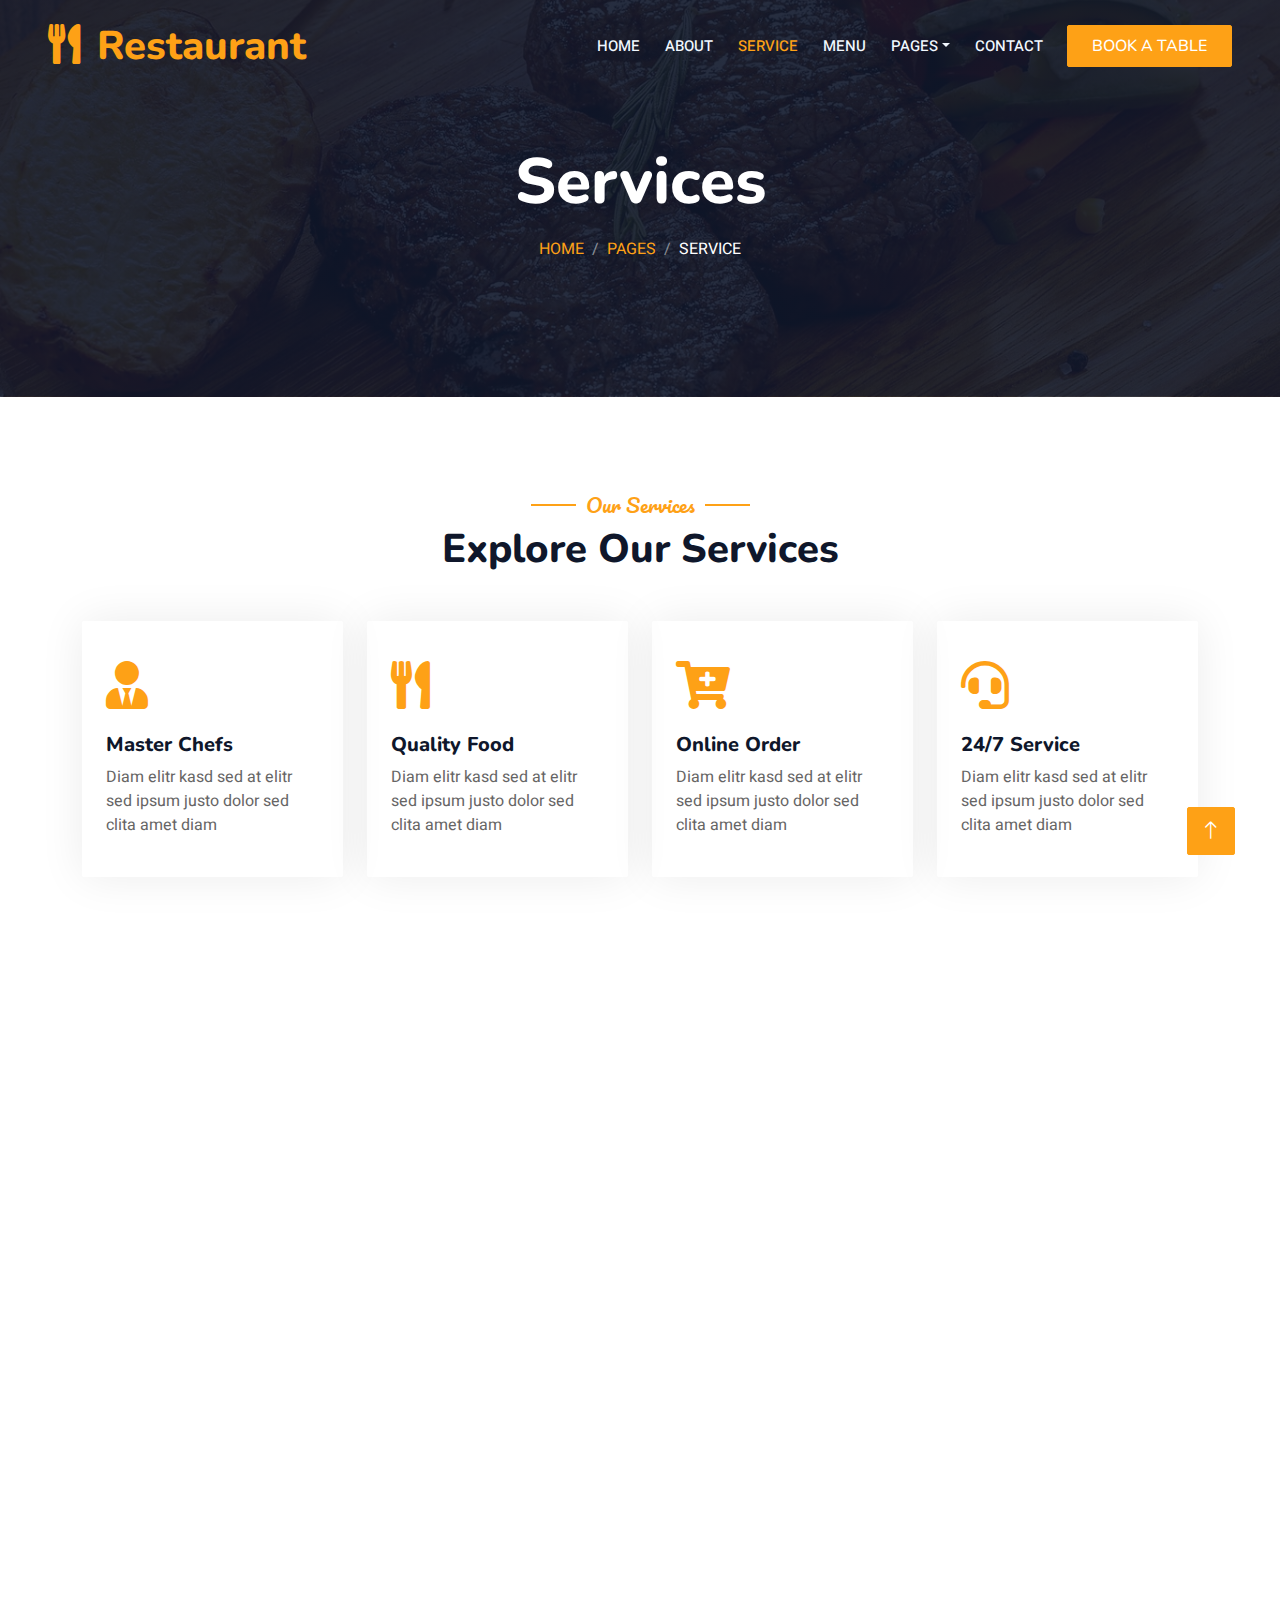
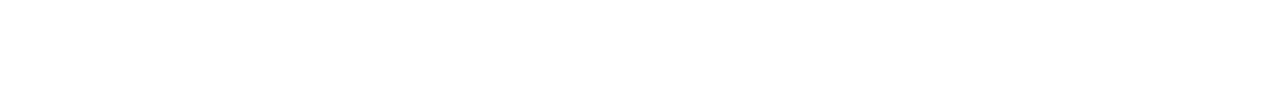
<file: service.html>
<!DOCTYPE html>
<html lang="en">

<head>
    <meta charset="utf-8">
    <title>Restaurant - Bootstrap Restaurant Template</title>
    <meta content="width=device-width, initial-scale=1.0" name="viewport">
    <meta content="" name="keywords">
    <meta content="" name="description">

    <!-- Favicon -->
    <link href="img/favicon.ico" rel="icon">

    <!-- Google Web Fonts -->
    <link rel="preconnect" href="https://fonts.googleapis.com">
    <link rel="preconnect" href="https://fonts.gstatic.com" crossorigin>
    <link href="https://fonts.googleapis.com/css2?family=Heebo:wght@400;500;600&family=Nunito:wght@600;700;800&family=Pacifico&display=swap" rel="stylesheet">

    <!-- Icon Font Stylesheet -->
    <link href="https://cdnjs.cloudflare.com/ajax/libs/font-awesome/5.10.0/css/all.min.css" rel="stylesheet">
    <link href="https://cdn.jsdelivr.net/npm/bootstrap-icons@1.4.1/font/bootstrap-icons.css" rel="stylesheet">

    <!-- Libraries Stylesheet -->
    <link href="lib/animate/animate.min.css" rel="stylesheet">
    <link href="lib/owlcarousel/assets/owl.carousel.min.css" rel="stylesheet">
    <link href="lib/tempusdominus/css/tempusdominus-bootstrap-4.min.css" rel="stylesheet" />

    <!-- Customized Bootstrap Stylesheet -->
    <link href="css/bootstrap.min.css" rel="stylesheet">

    <!-- Template Stylesheet -->
    <link href="css/style.css" rel="stylesheet">
</head>

<body>
    <div class="bg-white p-0">
        <!-- Spinner Start -->
        <div id="spinner" class="show bg-white position-fixed translate-middle w-100 vh-100 top-50 start-50 d-flex align-items-center justify-content-center">
            <div class="spinner-border text-primary" style="width: 3rem; height: 3rem;" role="status">
                <span class="sr-only">Loading...</span>
            </div>
        </div>
        <!-- Spinner End -->


        <!-- Navbar & Hero Start -->
        <div class="position-relative p-0">
            <nav class="navbar navbar-expand-lg navbar-dark bg-dark px-4 px-lg-5 py-3 py-lg-0">
                <a href="" class="navbar-brand p-0">
                    <h1 class="text-primary m-0"><i class="fa fa-utensils me-3"></i>Restaurant</h1>
                    <!-- <img src="img/logo.png" alt="Logo"> -->
                </a>
                <button class="navbar-toggler" type="button" data-bs-toggle="collapse" data-bs-target="#navbarCollapse">
                    <span class="fa fa-bars"></span>
                </button>
                <div class="collapse navbar-collapse" id="navbarCollapse">
                    <div class="navbar-nav ms-auto py-0 pe-4">
                        <a href="index.html" class="nav-item nav-link">Home</a>
                        <a href="about.html" class="nav-item nav-link">About</a>
                        <a href="service.html" class="nav-item nav-link active">Service</a>
                        <a href="menu.html" class="nav-item nav-link">Menu</a>
                        <div class="nav-item dropdown">
                            <a href="#" class="nav-link dropdown-toggle" data-bs-toggle="dropdown">Pages</a>
                            <div class="dropdown-menu m-0">
                                <a href="booking.html" class="dropdown-item">Booking</a>
                                <a href="team.html" class="dropdown-item">Our Team</a>
                                <a href="testimonial.html" class="dropdown-item">Testimonial</a>
                            </div>
                        </div>
                        <a href="contact.html" class="nav-item nav-link">Contact</a>
                    </div>
                    <a href="" class="btn btn-primary py-2 px-4">Book A Table</a>
                </div>
            </nav>

            <div class="py-5 bg-dark hero-header mb-5">
                <div class="container text-center my-5 pt-5 pb-4">
                    <h1 class="display-3 text-white mb-3 animated slideInDown">Services</h1>
                    <nav aria-label="breadcrumb">
                        <ol class="breadcrumb justify-content-center text-uppercase">
                            <li class="breadcrumb-item"><a href="#">Home</a></li>
                            <li class="breadcrumb-item"><a href="#">Pages</a></li>
                            <li class="breadcrumb-item text-white active" aria-current="page">Service</li>
                        </ol>
                    </nav>
                </div>
            </div>
        </div>
        <!-- Navbar & Hero End -->


        <!-- Service Start -->
        <div class="py-5">
            <div class="container">
                <div class="text-center wow fadeInUp" data-wow-delay="0.1s">
                    <h5 class="section-title ff-secondary text-center text-primary fw-normal">Our Services</h5>
                    <h1 class="mb-5">Explore Our Services</h1>
                </div>
                <div class="row g-4">
                    <div class="col-lg-3 col-sm-6 wow fadeInUp" data-wow-delay="0.1s">
                        <div class="service-item rounded pt-3">
                            <div class="p-4">
                                <i class="fa fa-3x fa-user-tie text-primary mb-4"></i>
                                <h5>Master Chefs</h5>
                                <p>Diam elitr kasd sed at elitr sed ipsum justo dolor sed clita amet diam</p>
                            </div>
                        </div>
                    </div>
                    <div class="col-lg-3 col-sm-6 wow fadeInUp" data-wow-delay="0.3s">
                        <div class="service-item rounded pt-3">
                            <div class="p-4">
                                <i class="fa fa-3x fa-utensils text-primary mb-4"></i>
                                <h5>Quality Food</h5>
                                <p>Diam elitr kasd sed at elitr sed ipsum justo dolor sed clita amet diam</p>
                            </div>
                        </div>
                    </div>
                    <div class="col-lg-3 col-sm-6 wow fadeInUp" data-wow-delay="0.5s">
                        <div class="service-item rounded pt-3">
                            <div class="p-4">
                                <i class="fa fa-3x fa-cart-plus text-primary mb-4"></i>
                                <h5>Online Order</h5>
                                <p>Diam elitr kasd sed at elitr sed ipsum justo dolor sed clita amet diam</p>
                            </div>
                        </div>
                    </div>
                    <div class="col-lg-3 col-sm-6 wow fadeInUp" data-wow-delay="0.7s">
                        <div class="service-item rounded pt-3">
                            <div class="p-4">
                                <i class="fa fa-3x fa-headset text-primary mb-4"></i>
                                <h5>24/7 Service</h5>
                                <p>Diam elitr kasd sed at elitr sed ipsum justo dolor sed clita amet diam</p>
                            </div>
                        </div>
                    </div>
                    <div class="col-lg-3 col-sm-6 wow fadeInUp" data-wow-delay="0.1s">
                        <div class="service-item rounded pt-3">
                            <div class="p-4">
                                <i class="fa fa-3x fa-user-tie text-primary mb-4"></i>
                                <h5>Master Chefs</h5>
                                <p>Diam elitr kasd sed at elitr sed ipsum justo dolor sed clita amet diam</p>
                            </div>
                        </div>
                    </div>
                    <div class="col-lg-3 col-sm-6 wow fadeInUp" data-wow-delay="0.3s">
                        <div class="service-item rounded pt-3">
                            <div class="p-4">
                                <i class="fa fa-3x fa-utensils text-primary mb-4"></i>
                                <h5>Quality Food</h5>
                                <p>Diam elitr kasd sed at elitr sed ipsum justo dolor sed clita amet diam</p>
                            </div>
                        </div>
                    </div>
                    <div class="col-lg-3 col-sm-6 wow fadeInUp" data-wow-delay="0.5s">
                        <div class="service-item rounded pt-3">
                            <div class="p-4">
                                <i class="fa fa-3x fa-cart-plus text-primary mb-4"></i>
                                <h5>Online Order</h5>
                                <p>Diam elitr kasd sed at elitr sed ipsum justo dolor sed clita amet diam</p>
                            </div>
                        </div>
                    </div>
                    <div class="col-lg-3 col-sm-6 wow fadeInUp" data-wow-delay="0.7s">
                        <div class="service-item rounded pt-3">
                            <div class="p-4">
                                <i class="fa fa-3x fa-headset text-primary mb-4"></i>
                                <h5>24/7 Service</h5>
                                <p>Diam elitr kasd sed at elitr sed ipsum justo dolor sed clita amet diam</p>
                            </div>
                        </div>
                    </div>
                </div>
            </div>
        </div>
        <!-- Service End -->
        

        <!-- Footer Start -->
        <div class="container-fluid bg-dark text-light footer pt-5 mt-5 wow fadeIn" data-wow-delay="0.1s">
            <div class="container py-5">
                <div class="row g-5">
                    <div class="col-lg-3 col-md-6">
                        <h4 class="section-title ff-secondary text-start text-primary fw-normal mb-4">Company</h4>
                        <a class="btn btn-link" href="">About Us</a>
                        <a class="btn btn-link" href="">Contact Us</a>
                        <a class="btn btn-link" href="">Reservation</a>
                        <a class="btn btn-link" href="">Privacy Policy</a>
                        <a class="btn btn-link" href="">Terms & Condition</a>
                    </div>
                    <div class="col-lg-3 col-md-6">
                        <h4 class="section-title ff-secondary text-start text-primary fw-normal mb-4">Contact</h4>
                        <p class="mb-2"><i class="fa fa-map-marker-alt me-3"></i>Location, City, Country</p>
                        <p class="mb-2"><i class="fa fa-phone-alt me-3"></i>+012 345 67890</p>
                        <p class="mb-2"><i class="fa fa-envelope me-3"></i>info@example.com</p>
                        <div class="d-flex pt-2">
                            <a class="btn btn-outline-light btn-social" href="https://freewebsitecode.com/"><i class="fab fa-twitter"></i></a>
                            <a class="btn btn-outline-light btn-social" href="https://facebook.com/freewebsitecode"><i class="fab fa-facebook-f"></i></a>
                            <a class="btn btn-outline-light btn-social" href="https://youtube.com/freewebsitecode"><i class="fab fa-youtube"></i></a>
                            <a class="btn btn-outline-light btn-social" href="https://freewebsitecode.com"><i class="fab fa-linkedin-in"></i></a>
                        </div>
                    </div>
                    <div class="col-lg-3 col-md-6">
                        <h4 class="section-title ff-secondary text-start text-primary fw-normal mb-4">Opening</h4>
                        <h5 class="text-light fw-normal">Monday - Saturday</h5>
                        <p>09AM - 09PM</p>
                        <h5 class="text-light fw-normal">Sunday</h5>
                        <p>10AM - 08PM</p>
                    </div>
                    <div class="col-lg-3 col-md-6">
                        <h4 class="section-title ff-secondary text-start text-primary fw-normal mb-4">Newsletter</h4>
                        <p>Dolor amet sit justo amet elitr clita ipsum elitr est.</p>
                        <div class="position-relative mx-auto" style="max-width: 400px;">
                            <input class="form-control border-primary w-100 py-3 ps-4 pe-5" type="text" placeholder="Your email">
                            <button type="button" class="btn btn-primary py-2 position-absolute top-0 end-0 mt-2 me-2">SignUp</button>
                        </div>
                    </div>
                </div>
            </div>
            <div class="container">
                <div class="copyright">
                    <div class="row">
                        <div class="col-md-6 text-center text-md-start mb-3 mb-md-0">
                            &copy; <a class="border-bottom" href="https://freewebsitecode.com">Your Site Name</a>, All Right Reserved. 
							
							
							Designed By <a class="border-bottom" href="https://freewebsitecode.com">Free Website Code</a>
                        </div>
                        <div class="col-md-6 text-center text-md-end">
                            <div class="footer-menu">
                                <a href="">Home</a>
                                <a href="">Cookies</a>
                                <a href="">Help</a>
                                <a href="">FQAs</a>
                            </div>
                        </div>
                    </div>
                </div>
            </div>
            <br>
        </div>
        <!-- Footer End -->


        <!-- Back to Top -->
        <a href="#" class="btn btn-lg btn-primary btn-lg-square back-to-top"><i class="bi bi-arrow-up"></i></a>
    </div>

    <!-- JavaScript Libraries -->
    <script src="https://code.jquery.com/jquery-3.4.1.min.js"></script>
    <script src="https://cdn.jsdelivr.net/npm/bootstrap@5.0.0/dist/js/bootstrap.bundle.min.js"></script>
    <script src="lib/wow/wow.min.js"></script>
    <script src="lib/easing/easing.min.js"></script>
    <script src="lib/waypoints/waypoints.min.js"></script>
    <script src="lib/counterup/counterup.min.js"></script>
    <script src="lib/owlcarousel/owl.carousel.min.js"></script>
    <script src="lib/tempusdominus/js/moment.min.js"></script>
    <script src="lib/tempusdominus/js/moment-timezone.min.js"></script>
    <script src="lib/tempusdominus/js/tempusdominus-bootstrap-4.min.js"></script>

    <!-- Template Javascript -->
    <script src="js/main.js"></script>
</body>

</html>
</file>
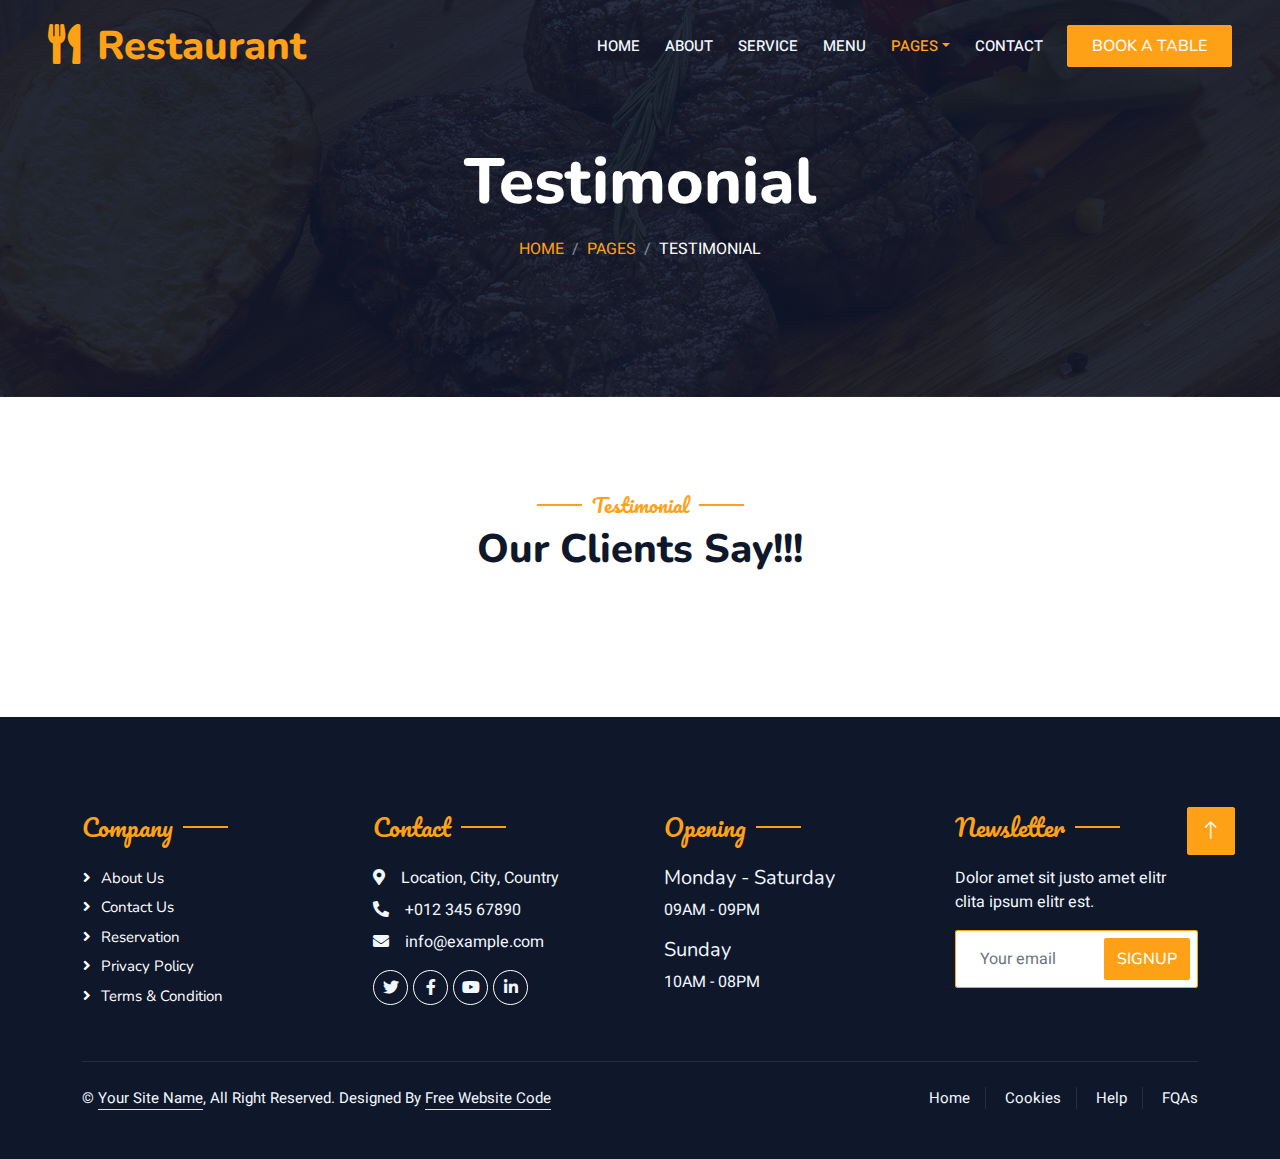
<file: testimonial.html>
<!DOCTYPE html>
<html lang="en">

<head>
    <meta charset="utf-8">
    <title>Restaurant - Bootstrap Restaurant Template</title>
    <meta content="width=device-width, initial-scale=1.0" name="viewport">
    <meta content="" name="keywords">
    <meta content="" name="description">

    <!-- Favicon -->
    <link href="img/favicon.ico" rel="icon">

    <!-- Google Web Fonts -->
    <link rel="preconnect" href="https://fonts.googleapis.com">
    <link rel="preconnect" href="https://fonts.gstatic.com" crossorigin>
    <link href="https://fonts.googleapis.com/css2?family=Heebo:wght@400;500;600&family=Nunito:wght@600;700;800&family=Pacifico&display=swap" rel="stylesheet">

    <!-- Icon Font Stylesheet -->
    <link href="https://cdnjs.cloudflare.com/ajax/libs/font-awesome/5.10.0/css/all.min.css" rel="stylesheet">
    <link href="https://cdn.jsdelivr.net/npm/bootstrap-icons@1.4.1/font/bootstrap-icons.css" rel="stylesheet">

    <!-- Libraries Stylesheet -->
    <link href="lib/animate/animate.min.css" rel="stylesheet">
    <link href="lib/owlcarousel/assets/owl.carousel.min.css" rel="stylesheet">
    <link href="lib/tempusdominus/css/tempusdominus-bootstrap-4.min.css" rel="stylesheet" />

    <!-- Customized Bootstrap Stylesheet -->
    <link href="css/bootstrap.min.css" rel="stylesheet">

    <!-- Template Stylesheet -->
    <link href="css/style.css" rel="stylesheet">
</head>

<body>
    <div class="bg-white p-0">
        <!-- Spinner Start -->
        <div id="spinner" class="show bg-white position-fixed translate-middle w-100 vh-100 top-50 start-50 d-flex align-items-center justify-content-center">
            <div class="spinner-border text-primary" style="width: 3rem; height: 3rem;" role="status">
                <span class="sr-only">Loading...</span>
            </div>
        </div>
        <!-- Spinner End -->


        <!-- Navbar & Hero Start -->
        <div class="position-relative p-0">
            <nav class="navbar navbar-expand-lg navbar-dark bg-dark px-4 px-lg-5 py-3 py-lg-0">
                <a href="" class="navbar-brand p-0">
                    <h1 class="text-primary m-0"><i class="fa fa-utensils me-3"></i>Restaurant</h1>
                    <!-- <img src="img/logo.png" alt="Logo"> -->
                </a>
                <button class="navbar-toggler" type="button" data-bs-toggle="collapse" data-bs-target="#navbarCollapse">
                    <span class="fa fa-bars"></span>
                </button>
                <div class="collapse navbar-collapse" id="navbarCollapse">
                    <div class="navbar-nav ms-auto py-0 pe-4">
                        <a href="index.html" class="nav-item nav-link">Home</a>
                        <a href="about.html" class="nav-item nav-link">About</a>
                        <a href="service.html" class="nav-item nav-link">Service</a>
                        <a href="menu.html" class="nav-item nav-link">Menu</a>
                        <div class="nav-item dropdown">
                            <a href="#" class="nav-link dropdown-toggle active" data-bs-toggle="dropdown">Pages</a>
                            <div class="dropdown-menu m-0">
                                <a href="booking.html" class="dropdown-item">Booking</a>
                                <a href="team.html" class="dropdown-item">Our Team</a>
                                <a href="testimonial.html" class="dropdown-item active">Testimonial</a>
                            </div>
                        </div>
                        <a href="contact.html" class="nav-item nav-link">Contact</a>
                    </div>
                    <a href="" class="btn btn-primary py-2 px-4">Book A Table</a>
                </div>
            </nav>

            <div class="py-5 bg-dark hero-header mb-5">
                <div class="container text-center my-5 pt-5 pb-4">
                    <h1 class="display-3 text-white mb-3 animated slideInDown">Testimonial</h1>
                    <nav aria-label="breadcrumb">
                        <ol class="breadcrumb justify-content-center text-uppercase">
                            <li class="breadcrumb-item"><a href="#">Home</a></li>
                            <li class="breadcrumb-item"><a href="#">Pages</a></li>
                            <li class="breadcrumb-item text-white active" aria-current="page">Testimonial</li>
                        </ol>
                    </nav>
                </div>
            </div>
        </div>
        <!-- Navbar & Hero End -->


        <!-- Testimonial Start -->
        <div class="py-5 wow fadeInUp" data-wow-delay="0.1s">
            <div class="container">
                <div class="text-center">
                    <h5 class="section-title ff-secondary text-center text-primary fw-normal">Testimonial</h5>
                    <h1 class="mb-5">Our Clients Say!!!</h1>
                </div>
                <div class="owl-carousel testimonial-carousel">
                    <div class="testimonial-item bg-transparent border rounded p-4">
                        <i class="fa fa-quote-left fa-2x text-primary mb-3"></i>
                        <p>Dolor et eos labore, stet justo sed est sed. Diam sed sed dolor stet amet eirmod eos labore diam</p>
                        <div class="d-flex align-items-center">
                            <img class="img-fluid flex-shrink-0 rounded-circle" src="img/testimonial-1.jpg" style="width: 50px; height: 50px;">
                            <div class="ps-3">
                                <h5 class="mb-1">Client Name</h5>
                                <small>Profession</small>
                            </div>
                        </div>
                    </div>
                    <div class="testimonial-item bg-transparent border rounded p-4">
                        <i class="fa fa-quote-left fa-2x text-primary mb-3"></i>
                        <p>Dolor et eos labore, stet justo sed est sed. Diam sed sed dolor stet amet eirmod eos labore diam</p>
                        <div class="d-flex align-items-center">
                            <img class="img-fluid flex-shrink-0 rounded-circle" src="img/testimonial-2.jpg" style="width: 50px; height: 50px;">
                            <div class="ps-3">
                                <h5 class="mb-1">Client Name</h5>
                                <small>Profession</small>
                            </div>
                        </div>
                    </div>
                    <div class="testimonial-item bg-transparent border rounded p-4">
                        <i class="fa fa-quote-left fa-2x text-primary mb-3"></i>
                        <p>Dolor et eos labore, stet justo sed est sed. Diam sed sed dolor stet amet eirmod eos labore diam</p>
                        <div class="d-flex align-items-center">
                            <img class="img-fluid flex-shrink-0 rounded-circle" src="img/testimonial-3.jpg" style="width: 50px; height: 50px;">
                            <div class="ps-3">
                                <h5 class="mb-1">Client Name</h5>
                                <small>Profession</small>
                            </div>
                        </div>
                    </div>
                    <div class="testimonial-item bg-transparent border rounded p-4">
                        <i class="fa fa-quote-left fa-2x text-primary mb-3"></i>
                        <p>Dolor et eos labore, stet justo sed est sed. Diam sed sed dolor stet amet eirmod eos labore diam</p>
                        <div class="d-flex align-items-center">
                            <img class="img-fluid flex-shrink-0 rounded-circle" src="img/testimonial-4.jpg" style="width: 50px; height: 50px;">
                            <div class="ps-3">
                                <h5 class="mb-1">Client Name</h5>
                                <small>Profession</small>
                            </div>
                        </div>
                    </div>
                </div>
            </div>
        </div>
        <!-- Testimonial End -->
        

        <!-- Footer Start -->
        <div class="container-fluid bg-dark text-light footer pt-5 mt-5 wow fadeIn" data-wow-delay="0.1s">
            <div class="container py-5">
                <div class="row g-5">
                    <div class="col-lg-3 col-md-6">
                        <h4 class="section-title ff-secondary text-start text-primary fw-normal mb-4">Company</h4>
                        <a class="btn btn-link" href="">About Us</a>
                        <a class="btn btn-link" href="">Contact Us</a>
                        <a class="btn btn-link" href="">Reservation</a>
                        <a class="btn btn-link" href="">Privacy Policy</a>
                        <a class="btn btn-link" href="">Terms & Condition</a>
                    </div>
                    <div class="col-lg-3 col-md-6">
                        <h4 class="section-title ff-secondary text-start text-primary fw-normal mb-4">Contact</h4>
                        <p class="mb-2"><i class="fa fa-map-marker-alt me-3"></i>Location, City, Country</p>
                        <p class="mb-2"><i class="fa fa-phone-alt me-3"></i>+012 345 67890</p>
                        <p class="mb-2"><i class="fa fa-envelope me-3"></i>info@example.com</p>
                        <div class="d-flex pt-2">
                            <a class="btn btn-outline-light btn-social" href="https://freewebsitecode.com/"><i class="fab fa-twitter"></i></a>
                            <a class="btn btn-outline-light btn-social" href="https://facebook.com/freewebsitecode"><i class="fab fa-facebook-f"></i></a>
                            <a class="btn btn-outline-light btn-social" href="https://youtube.com/freewebsitecode"><i class="fab fa-youtube"></i></a>
                            <a class="btn btn-outline-light btn-social" href="https://freewebsitecode.com"><i class="fab fa-linkedin-in"></i></a>
                        </div>
                    </div>
                    <div class="col-lg-3 col-md-6">
                        <h4 class="section-title ff-secondary text-start text-primary fw-normal mb-4">Opening</h4>
                        <h5 class="text-light fw-normal">Monday - Saturday</h5>
                        <p>09AM - 09PM</p>
                        <h5 class="text-light fw-normal">Sunday</h5>
                        <p>10AM - 08PM</p>
                    </div>
                    <div class="col-lg-3 col-md-6">
                        <h4 class="section-title ff-secondary text-start text-primary fw-normal mb-4">Newsletter</h4>
                        <p>Dolor amet sit justo amet elitr clita ipsum elitr est.</p>
                        <div class="position-relative mx-auto" style="max-width: 400px;">
                            <input class="form-control border-primary w-100 py-3 ps-4 pe-5" type="text" placeholder="Your email">
                            <button type="button" class="btn btn-primary py-2 position-absolute top-0 end-0 mt-2 me-2">SignUp</button>
                        </div>
                    </div>
                </div>
            </div>
            <div class="container">
                <div class="copyright">
                    <div class="row">
                        <div class="col-md-6 text-center text-md-start mb-3 mb-md-0">
                            &copy; <a class="border-bottom" href="https://freewebsitecode.com">Your Site Name</a>, All Right Reserved. 
							
							
							Designed By <a class="border-bottom" href="https://freewebsitecode.com">Free Website Code</a>
                        </div>
                        <div class="col-md-6 text-center text-md-end">
                            <div class="footer-menu">
                                <a href="">Home</a>
                                <a href="">Cookies</a>
                                <a href="">Help</a>
                                <a href="">FQAs</a>
                            </div>
                        </div>
                    </div>
                </div>
            </div>
            <br>
        </div>
        <!-- Footer End -->


        <!-- Back to Top -->
        <a href="#" class="btn btn-lg btn-primary btn-lg-square back-to-top"><i class="bi bi-arrow-up"></i></a>
    </div>

    <!-- JavaScript Libraries -->
    <script src="https://code.jquery.com/jquery-3.4.1.min.js"></script>
    <script src="https://cdn.jsdelivr.net/npm/bootstrap@5.0.0/dist/js/bootstrap.bundle.min.js"></script>
    <script src="lib/wow/wow.min.js"></script>
    <script src="lib/easing/easing.min.js"></script>
    <script src="lib/waypoints/waypoints.min.js"></script>
    <script src="lib/counterup/counterup.min.js"></script>
    <script src="lib/owlcarousel/owl.carousel.min.js"></script>
    <script src="lib/tempusdominus/js/moment.min.js"></script>
    <script src="lib/tempusdominus/js/moment-timezone.min.js"></script>
    <script src="lib/tempusdominus/js/tempusdominus-bootstrap-4.min.js"></script>

    <!-- Template Javascript -->
    <script src="js/main.js"></script>
</body>

</html>
</file>
<file: css/style.css>
/********** Template CSS **********/
:root {
    --primary: #FEA116;
    --light: #F1F8FF;
    --dark: #0F172B;
}

.ff-secondary {
    font-family: 'Pacifico', cursive;
}

.fw-medium {
    font-weight: 600 !important;
}

.fw-semi-bold {
    font-weight: 700 !important;
}

.back-to-top {
    position: fixed;
    display: none;
    right: 45px;
    bottom: 45px;
    z-index: 99;
}

/*** Spinner ***/
#spinner {
    opacity: 0;
    visibility: hidden;
    transition: opacity .5s ease-out, visibility 0s linear .5s;
    z-index: 99999;
}

#spinner.show {
    transition: opacity .5s ease-out, visibility 0s linear 0s;
    visibility: visible;
    opacity: 1;
}


/*** Button ***/
.btn {
    font-family: 'Nunito', sans-serif;
    font-weight: 500;
    text-transform: uppercase;
    transition: .5s;
}

.btn.btn-primary,
.btn.btn-secondary {
    color: #FFFFFF;
}

.btn-square {
    width: 38px;
    height: 38px;
}

.btn-sm-square {
    width: 32px;
    height: 32px;
}

.btn-lg-square {
    width: 48px;
    height: 48px;
}

.btn-square,
.btn-sm-square,
.btn-lg-square {
    padding: 0;
    display: flex;
    align-items: center;
    justify-content: center;
    font-weight: normal;
    border-radius: 2px;
}


/*** Navbar ***/
.navbar-dark .navbar-nav .nav-link {
    position: relative;
    margin-left: 25px;
    padding: 35px 0;
    font-size: 15px;
    color: var(--light) !important;
    text-transform: uppercase;
    font-weight: 500;
    outline: none;
    transition: .5s;
}

.sticky-top.navbar-dark .navbar-nav .nav-link {
    padding: 20px 0;
}

.navbar-dark .navbar-nav .nav-link:hover,
.navbar-dark .navbar-nav .nav-link.active {
    color: var(--primary) !important;
}

.navbar-dark .navbar-brand img {
    max-height: 60px;
    transition: .5s;
}

.sticky-top.navbar-dark .navbar-brand img {
    max-height: 45px;
}

@media (max-width: 991.98px) {
    .sticky-top.navbar-dark {
        position: relative;
    }

    .navbar-dark .navbar-collapse {
        margin-top: 15px;
        border-top: 1px solid rgba(255, 255, 255, .1)
    }

    .navbar-dark .navbar-nav .nav-link,
    .sticky-top.navbar-dark .navbar-nav .nav-link {
        padding: 10px 0;
        margin-left: 0;
    }

    .navbar-dark .navbar-brand img {
        max-height: 45px;
    }
}

@media (min-width: 992px) {
    .navbar-dark {
        position: absolute;
        width: 100%;
        top: 0;
        left: 0;
        z-index: 999;
        background: transparent !important;
    }
    
    .sticky-top.navbar-dark {
        position: fixed;
        background: var(--dark) !important;
    }
}


/*** Hero Header ***/
.hero-header {
    background: linear-gradient(rgba(15, 23, 43, .9), rgba(15, 23, 43, .9)), url(../img/bg-hero.jpg);
    background-position: center center;
    background-repeat: no-repeat;
    background-size: cover;
}

.hero-header img {
    animation: imgRotate 50s linear infinite;
}

@keyframes imgRotate { 
    100% { 
        transform: rotate(360deg); 
    } 
}

.breadcrumb-item + .breadcrumb-item::before {
    color: rgba(255, 255, 255, .5);
}


/*** Section Title ***/
.section-title {
    position: relative;
    display: inline-block;
}

.section-title::before {
    position: absolute;
    content: "";
    width: 45px;
    height: 2px;
    top: 50%;
    left: -55px;
    margin-top: -1px;
    background: var(--primary);
}

.section-title::after {
    position: absolute;
    content: "";
    width: 45px;
    height: 2px;
    top: 50%;
    right: -55px;
    margin-top: -1px;
    background: var(--primary);
}

.section-title.text-start::before,
.section-title.text-end::after {
    display: none;
}


/*** Service ***/
.service-item {
    box-shadow: 0 0 45px rgba(0, 0, 0, .08);
    transition: .5s;
}

.service-item:hover {
    background: var(--primary);
}

.service-item * {
    transition: .5s;
}

.service-item:hover * {
    color: var(--light) !important;
}


/*** Food Menu ***/
.nav-pills .nav-item .active {
    border-bottom: 2px solid var(--primary);
}


/*** Youtube Video ***/
.video {
    position: relative;
    height: 100%;
    min-height: 500px;
    background: linear-gradient(rgba(15, 23, 43, .1), rgba(15, 23, 43, .1)), url(../img/video.jpg);
    background-position: center center;
    background-repeat: no-repeat;
    background-size: cover;
}

.video .btn-play {
    position: absolute;
    z-index: 3;
    top: 50%;
    left: 50%;
    transform: translateX(-50%) translateY(-50%);
    box-sizing: content-box;
    display: block;
    width: 32px;
    height: 44px;
    border-radius: 50%;
    border: none;
    outline: none;
    padding: 18px 20px 18px 28px;
}

.video .btn-play:before {
    content: "";
    position: absolute;
    z-index: 0;
    left: 50%;
    top: 50%;
    transform: translateX(-50%) translateY(-50%);
    display: block;
    width: 100px;
    height: 100px;
    background: var(--primary);
    border-radius: 50%;
    animation: pulse-border 1500ms ease-out infinite;
}

.video .btn-play:after {
    content: "";
    position: absolute;
    z-index: 1;
    left: 50%;
    top: 50%;
    transform: translateX(-50%) translateY(-50%);
    display: block;
    width: 100px;
    height: 100px;
    background: var(--primary);
    border-radius: 50%;
    transition: all 200ms;
}

.video .btn-play img {
    position: relative;
    z-index: 3;
    max-width: 100%;
    width: auto;
    height: auto;
}

.video .btn-play span {
    display: block;
    position: relative;
    z-index: 3;
    width: 0;
    height: 0;
    border-left: 32px solid var(--dark);
    border-top: 22px solid transparent;
    border-bottom: 22px solid transparent;
}

@keyframes pulse-border {
    0% {
        transform: translateX(-50%) translateY(-50%) translateZ(0) scale(1);
        opacity: 1;
    }

    100% {
        transform: translateX(-50%) translateY(-50%) translateZ(0) scale(1.5);
        opacity: 0;
    }
}

#videoModal {
    z-index: 99999;
}

#videoModal .modal-dialog {
    position: relative;
    max-width: 800px;
    margin: 60px auto 0 auto;
}

#videoModal .modal-body {
    position: relative;
    padding: 0px;
}

#videoModal .close {
    position: absolute;
    width: 30px;
    height: 30px;
    right: 0px;
    top: -30px;
    z-index: 999;
    font-size: 30px;
    font-weight: normal;
    color: #FFFFFF;
    background: #000000;
    opacity: 1;
}


/*** Team ***/
.team-item {
    box-shadow: 0 0 45px rgba(0, 0, 0, .08);
    height: calc(100% - 38px);
    transition: .5s;
}

.team-item img {
    transition: .5s;
}

.team-item:hover img {
    transform: scale(1.1);
}

.team-item:hover {
    height: 100%;
}

.team-item .btn {
    border-radius: 38px 38px 0 0;
}


/*** Testimonial ***/
.testimonial-carousel .owl-item .testimonial-item,
.testimonial-carousel .owl-item.center .testimonial-item * {
    transition: .5s;
}

.testimonial-carousel .owl-item.center .testimonial-item {
    background: var(--primary) !important;
    border-color: var(--primary) !important;
}

.testimonial-carousel .owl-item.center .testimonial-item * {
    color: var(--light) !important;
}

.testimonial-carousel .owl-dots {
    margin-top: 24px;
    display: flex;
    align-items: flex-end;
    justify-content: center;
}

.testimonial-carousel .owl-dot {
    position: relative;
    display: inline-block;
    margin: 0 5px;
    width: 15px;
    height: 15px;
    border: 1px solid #CCCCCC;
    border-radius: 15px;
    transition: .5s;
}

.testimonial-carousel .owl-dot.active {
    background: var(--primary);
    border-color: var(--primary);
}


/*** Footer ***/
.footer .btn.btn-social {
    margin-right: 5px;
    width: 35px;
    height: 35px;
    display: flex;
    align-items: center;
    justify-content: center;
    color: var(--light);
    border: 1px solid #FFFFFF;
    border-radius: 35px;
    transition: .3s;
}

.footer .btn.btn-social:hover {
    color: var(--primary);
}

.footer .btn.btn-link {
    display: block;
    margin-bottom: 5px;
    padding: 0;
    text-align: left;
    color: #FFFFFF;
    font-size: 15px;
    font-weight: normal;
    text-transform: capitalize;
    transition: .3s;
}

.footer .btn.btn-link::before {
    position: relative;
    content: "\f105";
    font-family: "Font Awesome 5 Free";
    font-weight: 900;
    margin-right: 10px;
}

.footer .btn.btn-link:hover {
    letter-spacing: 1px;
    box-shadow: none;
}

.footer .copyright {
    padding: 25px 0;
    font-size: 15px;
    border-top: 1px solid rgba(256, 256, 256, .1);
}

.footer .copyright a {
    color: var(--light);
}

.footer .footer-menu a {
    margin-right: 15px;
    padding-right: 15px;
    border-right: 1px solid rgba(255, 255, 255, .1);
}

.footer .footer-menu a:last-child {
    margin-right: 0;
    padding-right: 0;
    border-right: none;
}
</file>
